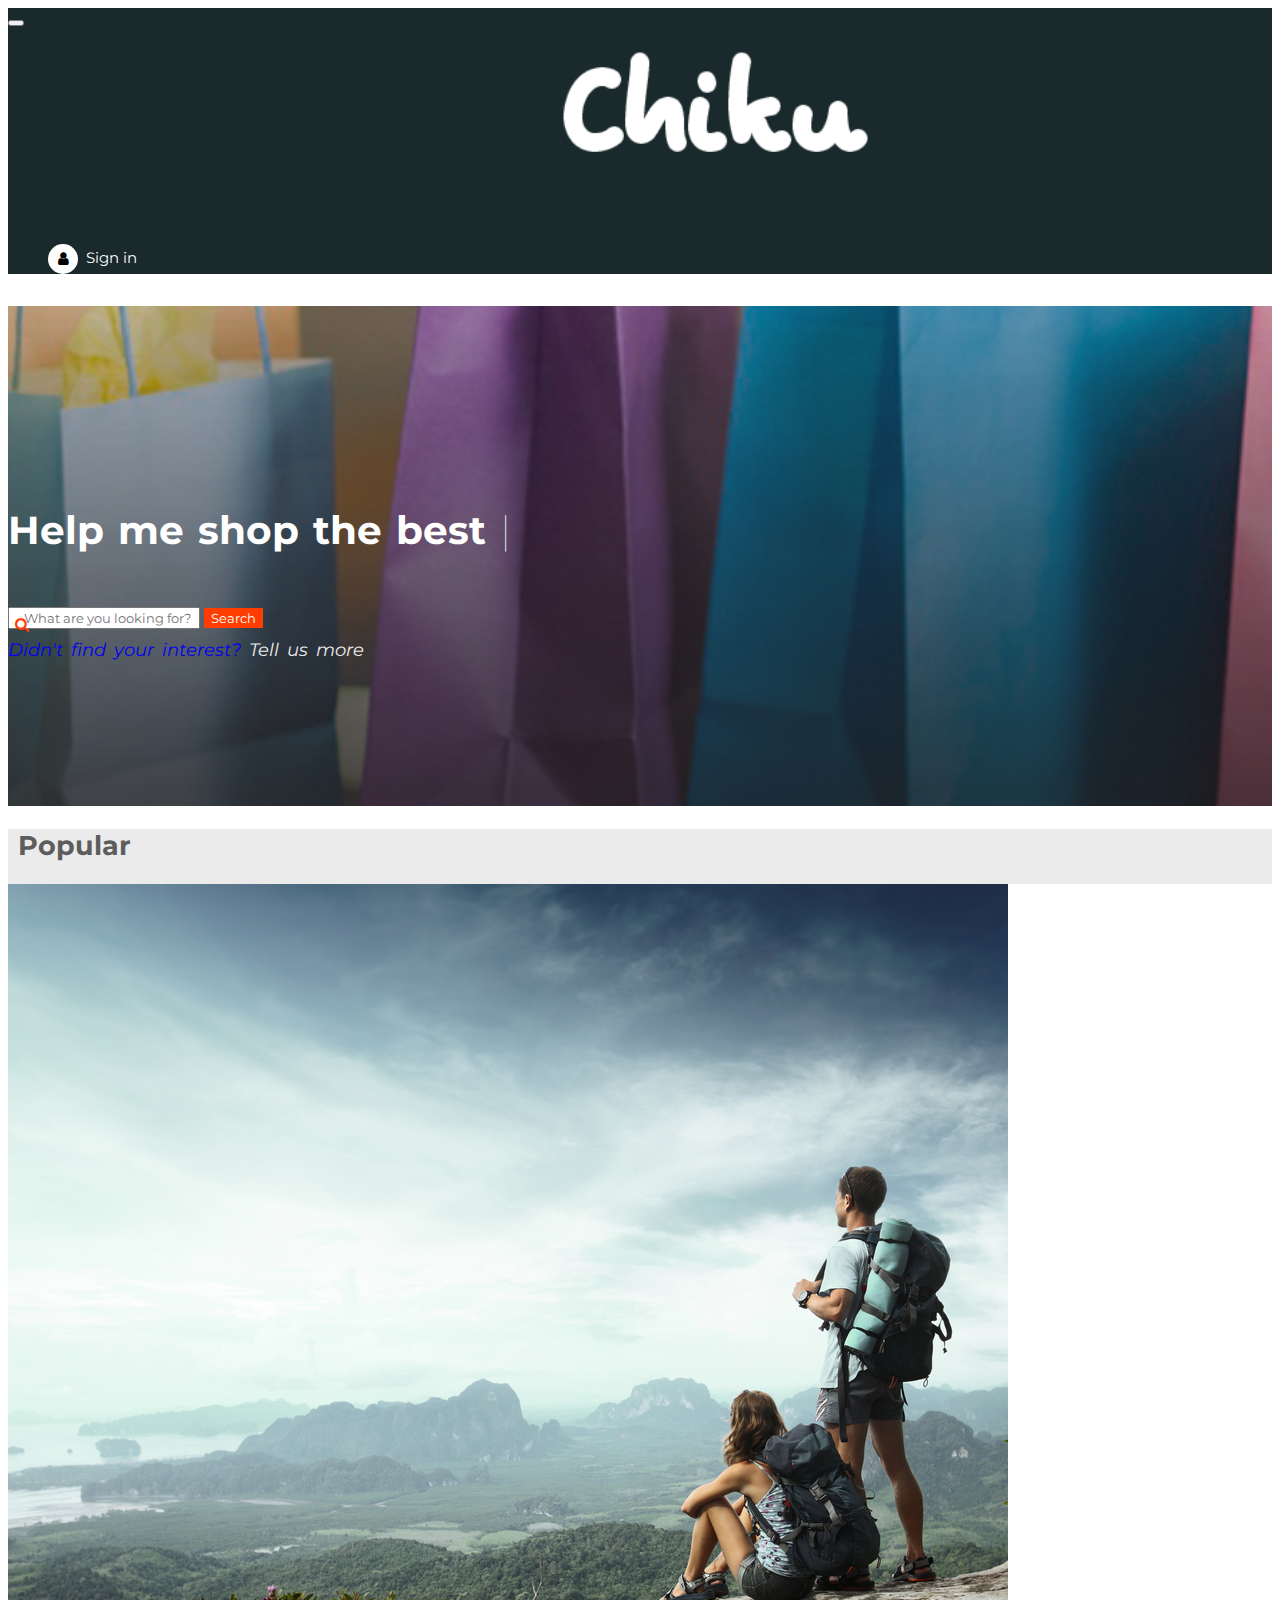
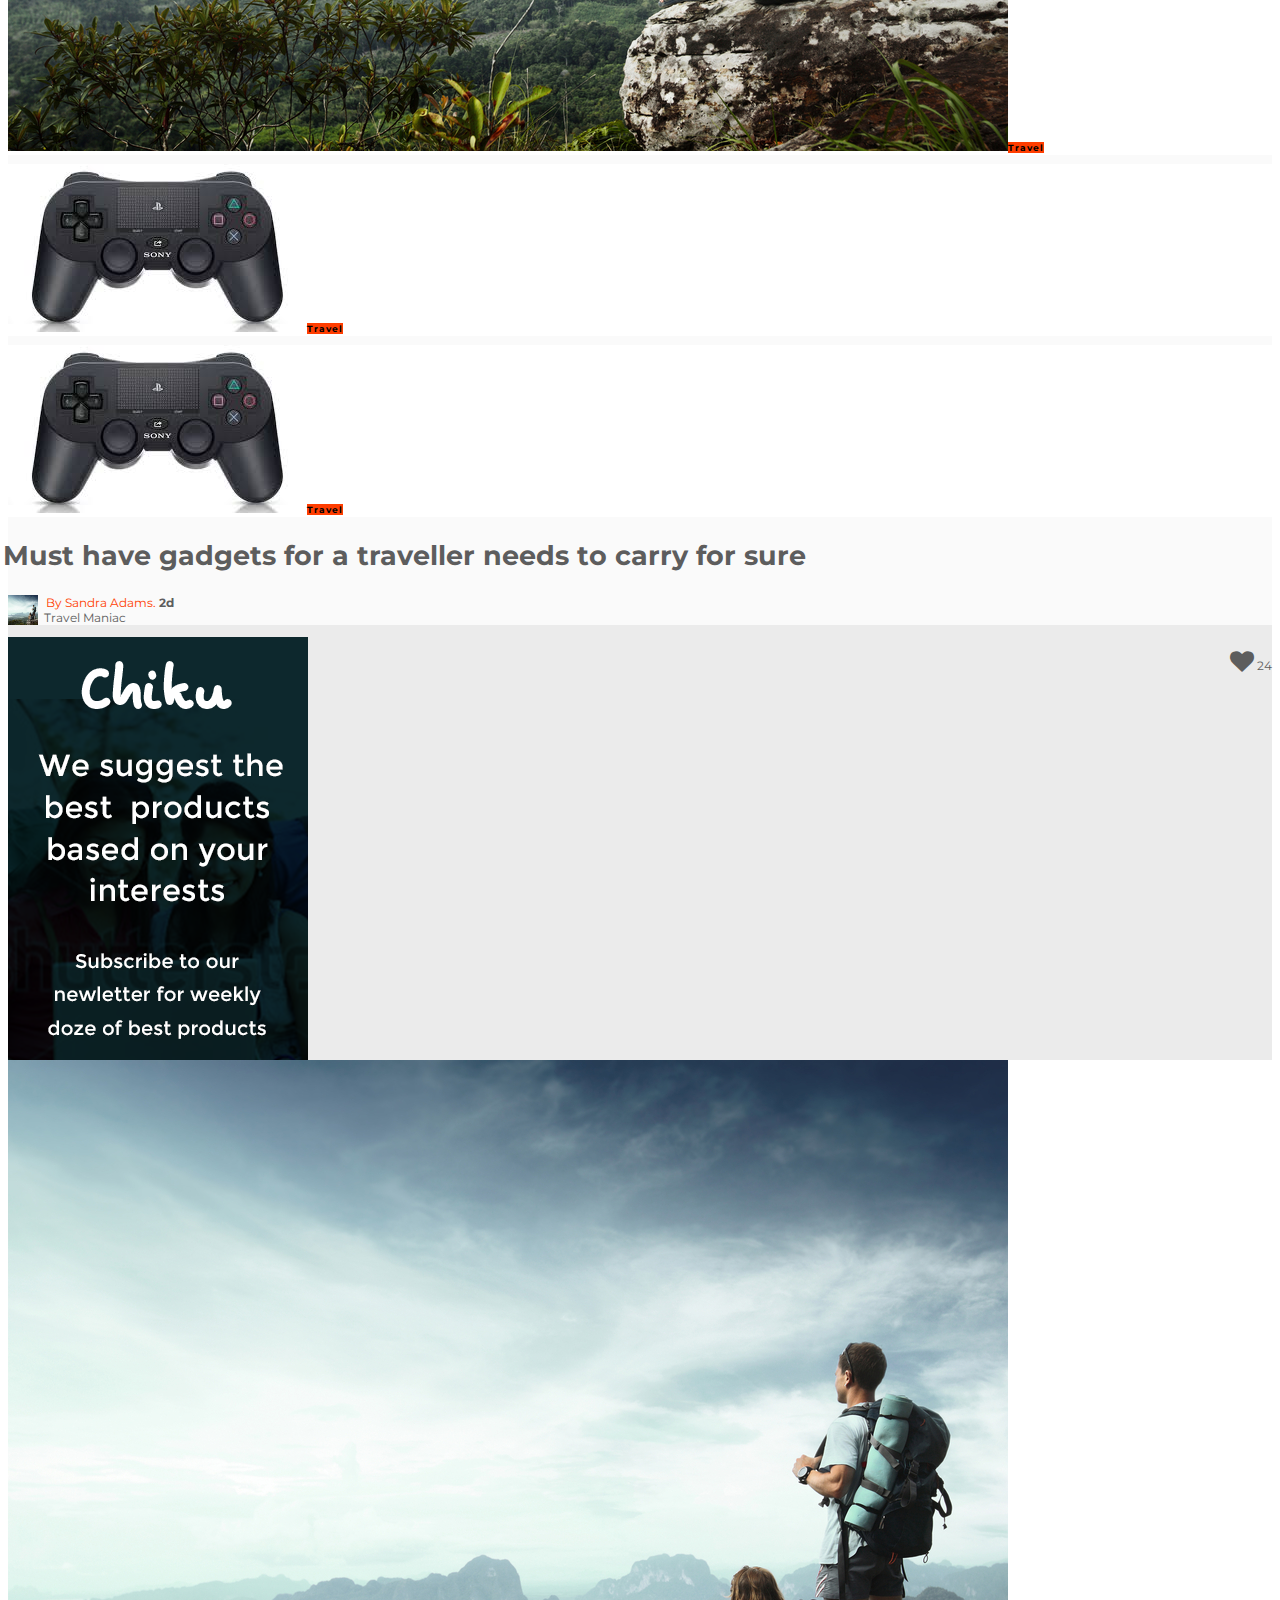
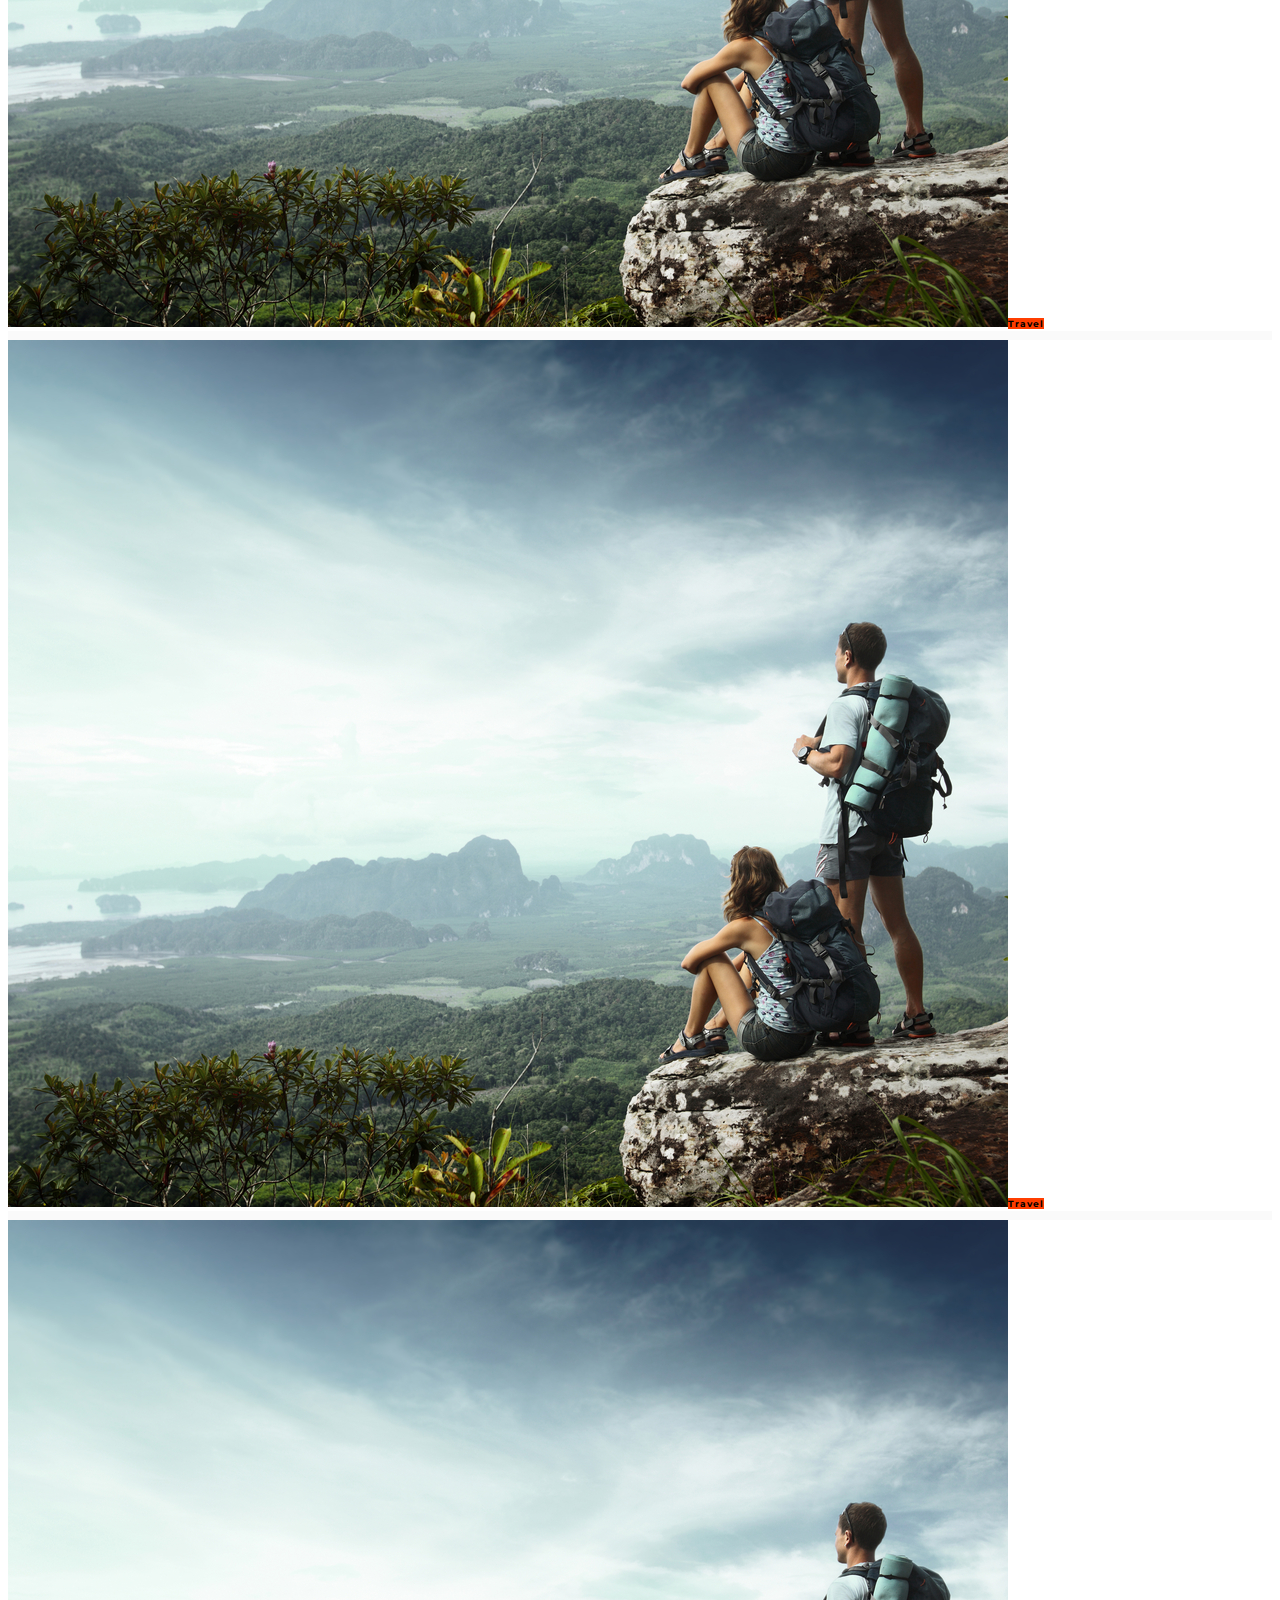
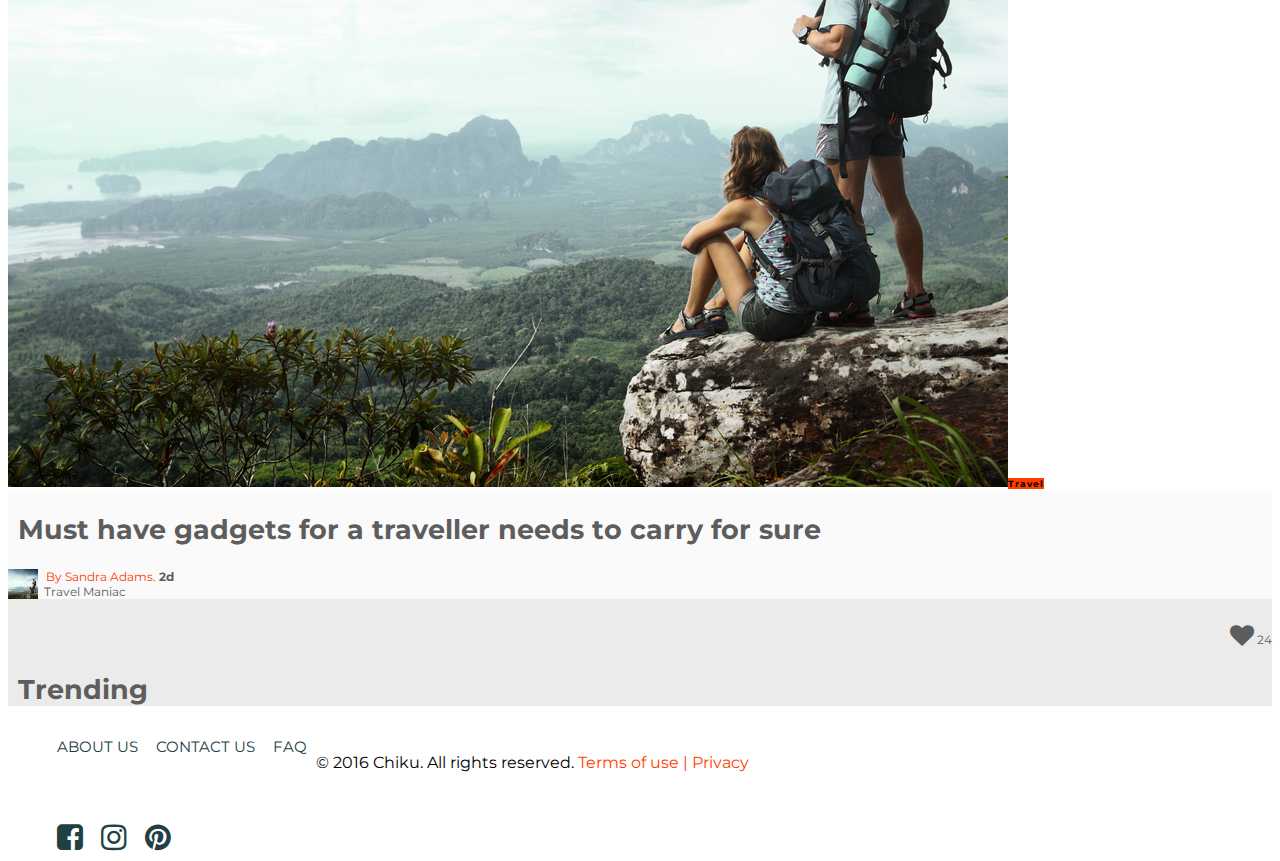
<file: index.html>
<!Doctype html>
<html lang="en"> <!-- Testing -->
<head>
<meta charset="utf-8">
<meta http-equiv="X-UA-Compatible" content="IE=edge">
<meta name="description" content="">
<meta name="keywords" content="">
<meta name="author" content="">
<title>Home | Chiku</title>
<!-- Css files start-->
<link rel="stylesheet" href="https://maxcdn.bootstrapcdn.com/bootstrap/3.3.6/css/bootstrap.min.css" integrity="sha384-1q8mTJOASx8j1Au+a5WDVnPi2lkFfwwEAa8hDDdjZlpLegxhjVME1fgjWPGmkzs7" crossorigin="anonymous">
<link href='https://fonts.googleapis.com/css?family=Montserrat:400,700' rel='stylesheet' type='text/css'>
<link rel="stylesheet" href="https://maxcdn.bootstrapcdn.com/font-awesome/4.5.0/css/font-awesome.min.css">
<link rel="stylesheet" href="css/style.css">
<!-- Css files End -->
 <style>
     .typed-cursor{
            opacity: 1;
            font-weight: 100;
            -webkit-animation: blink 0.7s infinite;
            -moz-animation: blink 0.7s infinite;
            -ms-animation: blink 0.7s infinite;
            -o-animation: blink 0.7s infinite;
            animation: blink 0.7s infinite;
        }
        @-keyframes blink{
            0% { opacity:1; }
            50% { opacity:0; }
            100% { opacity:1; }
        }
        @-webkit-keyframes blink{
            0% { opacity:1; }
            50% { opacity:0; }
            100% { opacity:1; }
        }
        @-moz-keyframes blink{
            0% { opacity:1; }
            50% { opacity:0; }
            100% { opacity:1; }
        }
        @-ms-keyframes blink{
            0% { opacity:1; }
            50% { opacity:0; }
            100% { opacity:1; }
        }
        @-o-keyframes blink{
            0% { opacity:1; }
            50% { opacity:0; }
            100% { opacity:1; }
        }
    </style>
</head>
<body>
    <!-- Navigation Bar Start -->
    <div id="menu_bar">
	   <nav class="navbar navbar-inverse navbar-fixed-top">
        <div class="container">
               <div class="navbar-header">
                    <button type="button" class="navbar-toggle" data-toggle="collapse" data-target="#navi" >
                     <span class="icon-bar"></span>
                     <span class="icon-bar"></span>
                     <span class="icon-bar"></span>                        
                    </button>
               <a class="navbar-brand text-center" href="index.html"><img src="img/logo.png" alt="logo" style="width: 30%;"></a>
			   <a href="#" id="mn" class="navbar-left"><i class="fa fa-bars fa-2x text-center"></i></a>
                </div>
                <div class="collapse navbar-collapse navbar-right" id="navi">
                    <ul class="nav navbar-nav">
                        <li><a href="#" target="_blank"><span class="fa-stack fa-xs">
                            <i class="fa fa-circle fa-stack-2x"></i>
                            <i class="fa fa-user fa-stack-1x fa-inverse"></i>
                            </span>&nbsp; Sign in</a></li>   
                    </ul>
                </div>
				<div id="menu_left" class="text-center">
				    <ul>
				        <li><a href="#" target="_blank">Home</li>
						<li><a href="#" target="_blank">Home</li>
						<li><a href="#" target="_blank">Home</li>
						<li><a href="#" target="_blank">Home</li>
						<li><a href="#" target="_blank">Home</li>
					</ul>
				</div>
         </div>
	  </nav>
    </div>
<!-- Navigation Bar End -->
    <section id="main_header">
	    <div class="container">
	        <div class="col-md-12 text-center">
			
	            <div id="header_text">
				    <h2>Help me shop the best <span id="typed" style="white-space:pre;"></span></h2>
					<p><i>Didn't find your interest? <a href="#" target="_blank" style="color: #EBEBEB;text-decoration:underline;">Tell us more</a></i></p>
				</div>
				<div class="col-md-6 col-md-push-3">
                    <div class="input-group">
					        <span class="fa fa-search"></span>
                            <input type="text" class="form-control" placeholder="&nbsp; &nbsp; What are you looking for?">
                            <span class="input-group-btn"><button class="btn btn-default" type="button">Search</button>
                            </span>
                    </div>
			   </div>
		   </div>
		</div>
    </section>
<!--products start -->
    <section id="products">
        <div class="container">
		    <div id="products_header">
				<h2>Popular</h2>
			</div>
		</div>
		    <div class="container">
		        <div class="col-md-9 product_shop">
			        <div class="col-md-4 col-sm-12 thumbnail" ><img src="img/user.jpg" alt=""><span class="label label-default">Travel</span></div>
					<div class="col-md-4 col-sm-12 thumbnail"><img src="img/gam.jpg" alt=""><span class="label label-default">Travel</span></div>
					<div class="col-md-4 col-sm-12 thumbnail"><img src="img/gam.jpg" alt=""><span class="label label-default">Travel</span></div>
					<div class="col-md-12 product_heading">
					<a href="#" target="_blank"><h2>Must have gadgets for a traveller needs to carry for sure</h2></a>
					</div>
					<div class="col-md-3">
					<img src="img/user.jpg" class="img-circle" width="30px" height="30px"> <p> By Sandra Adams. <span style="color:#5D5D5D;font-weight: 700;"> 2d</span>
					<br/><span style="color:#5D5D5D;font-weight: 400;">&nbsp; Travel Maniac</span></p>
					</div>
					<p class="like"><i class="fa fa-heart fa-2x"></i> 24</p>
			    </div>
				<div class="col-md-3">
				  <img src="img/banner.png"> 
				</div>
			</div>
			 <div class="container">
				 <div class="col-md-9 product_shop" style="margin-top: -90px;">
			        <div class="col-md-4 col-sm-12 thumbnail" ><img src="img/user.jpg" alt=""><span class="label label-default">Travel</span></div>
					<div class="col-md-4 col-sm-12 thumbnail"><img src="img/user.jpg" alt=""><span class="label label-default">Travel</span></div>
					<div class="col-md-4 col-sm-12 thumbnail"><img src="img/user.jpg" alt=""><span class="label label-default">Travel</span></div>
					<div class="col-md-12product_heading">
					<a href="#" target="_blank"><h2>Must have gadgets for a traveller needs to carry for sure</h2></a>
					</div>
					<div class="col-md-3">
					<img src="img/user.jpg" class="img-circle" width="30px" height="30px"> <p> By Sandra Adams. <span style="color:#5D5D5D;font-weight: 700;"> 2d</span>
					<br/><span style="color:#5D5D5D;font-weight: 400;">&nbsp; Travel Maniac</span></p>
					</div>
					<p class="like"><i class="fa fa-heart fa-2x"></i> 24</p>
			    </div>
			</div>
			   <div class="loadm text-center">
			      <button class="btn btn-default btn-md loadb text-center">View More</button>
			   </div>
			<div class="container">
		    <div id="products_header">
				<h2>Trending</h2>
			</div>
		</div>
    </section>
<!-- products end -->
<!--footer start -->
    <section class="footer">
	    <div class="container-fluid">
		    <div class="col-md-4 footer_text">
			  <ul>
			    <li><a href="#" target="_blank">About us</a></li>
				<li><a href="#" target="_blank">Contact us</a></li>
				<li><a href="#" target="_blank">Faq</a></li>
			  </ul>
			</div>
			<div class="col-md-4 text-center footer_text" style="padding: 9px;">
			  <p>&copy;	2016 Chiku. All rights reserved. <a href="#" target="_blank" style="color: #FF3D00;">Terms of use | Privacy</a></p>
			</div>
			<div class="col-md-4 footer_text">
			   <ul>
			    <li><a href="#" target="_blank"><i class="fa fa-facebook-square fa-2x"></i></a></li>
				<li><a href="#" target="_blank"><i class="fa fa-instagram fa-2x"></i></a></a></li>
				<li><a href="#" target="_blank"><i class="fa fa-pinterest fa-2x"></i></a></li>
			  </ul>
			</div>
		</div>
	</section>
<!-- footer end -->
<!-- JS Files Start -->
<script src="https://maxcdn.bootstrapcdn.com/bootstrap/3.3.6/js/bootstrap.min.js" integrity="sha384-0mSbJDEHialfmuBBQP6A4Qrprq5OVfW37PRR3j5ELqxss1yVqOtnepnHVP9aJ7xS" crossorigin="anonymous"></script>
<script src="https://ajax.googleapis.com/ajax/libs/jquery/1.12.0/jquery.min.js"></script>
<script src="http://maxcdn.bootstrapcdn.com/bootstrap/3.3.6/js/bootstrap.min.js"></script>
<script src="https://ajax.googleapis.com/ajax/libs/jquery/1.12.0/jquery.min.js"></script>
<script src="js/typed.js" type="text/javascript"></script>
<script>
    $(function(){

        $("#typed").typed({
            strings: ["fiction", "gaming pc", "watches"],
           typeSpeed: 120,
			startDelay: 1500,
			backSpeed: 120,
            backDelay: 700,
			loop: true,
            contentType: 'html', // or text
            // defaults to false for infinite loop
            loopCount: false,
            callback: function(){ foo(); },
            resetCallback: function() { newTyped(); }
        });

        $(".reset").click(function(){
            $("#typed").typed('reset');
        });

    });

    function newTyped(){ /* A new typed object */ }

    function foo(){ console.log("Callback"); }

 </script>
 <script type="text/javascript"> 
   $(function() {
       $('#mn').click(function() {
           $('#menu_left').toggle("slide");
           return false;
       });        
   });
</script>
<script src="js/main.js"></script>
<!-- JS Files End -->
</body>
</html>
</file>
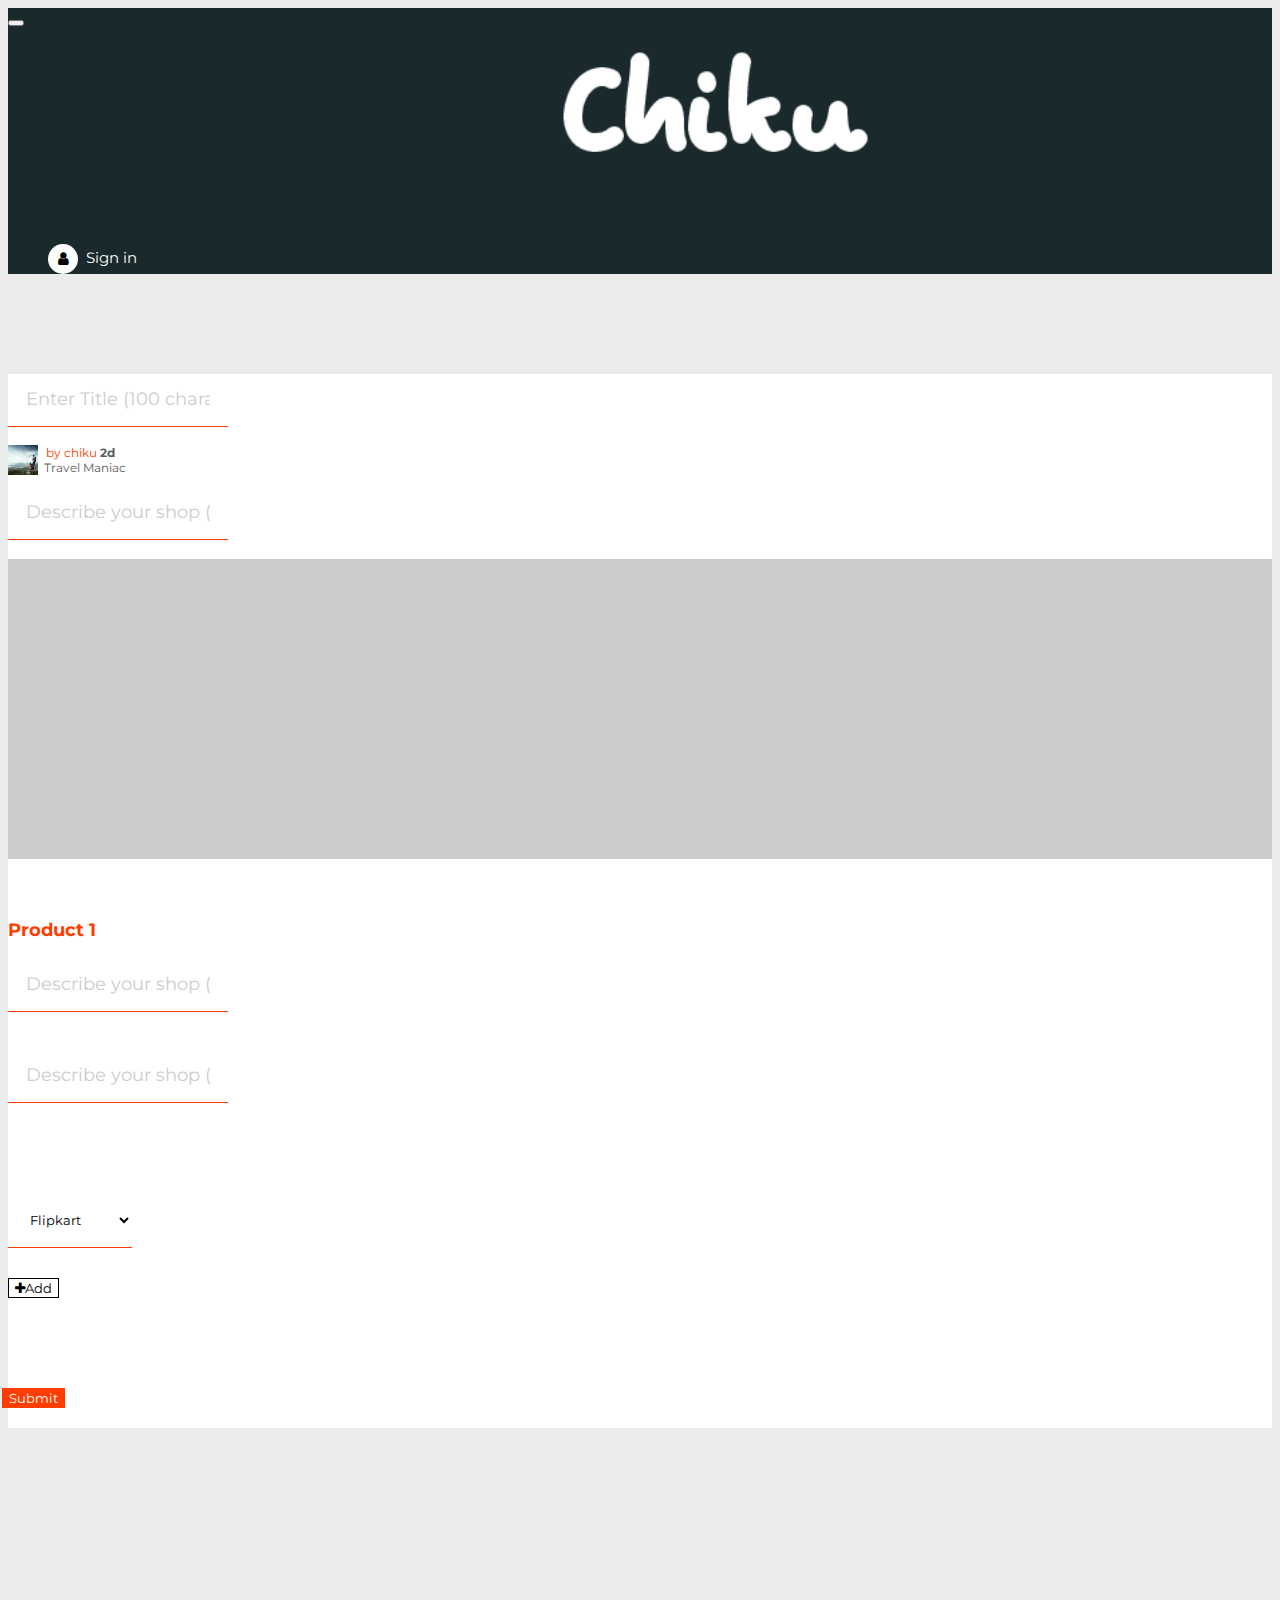
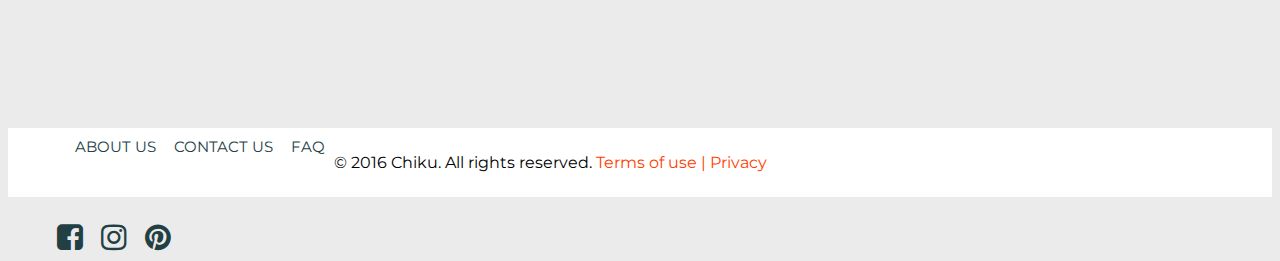
<file: add_shop.html>
<!Doctype html>
<html>
<head>
<meta charset="utf-8">
<meta http-equiv="X-UA-Compatible" content="IE=edge">
<meta name="description" content="">
<meta name="keywords" content="">
<meta name="author" content="">
<title>Gadgets | Chiku</title>
<!-- Css files start-->
<link rel="stylesheet" href="https://maxcdn.bootstrapcdn.com/bootstrap/3.3.6/css/bootstrap.min.css" integrity="sha384-1q8mTJOASx8j1Au+a5WDVnPi2lkFfwwEAa8hDDdjZlpLegxhjVME1fgjWPGmkzs7" crossorigin="anonymous">
<link href='https://fonts.googleapis.com/css?family=Montserrat:400,700' rel='stylesheet' type='text/css'>
<link rel="stylesheet" href="https://maxcdn.bootstrapcdn.com/font-awesome/4.5.0/css/font-awesome.min.css">
<link rel="stylesheet" href="css/style.css">
<link rel="stylesheet" href="css/add_shop.css">
</head>
<body>
<!-- Navigation Bar Start -->
    <div id="menu_bar">
	   <nav class="navbar navbar-inverse navbar-fixed-top">
        <div class="container">
               <div class="navbar-header">
                    <button type="button" class="navbar-toggle" data-toggle="collapse" data-target="#navi" >
                     <span class="icon-bar"></span>
                     <span class="icon-bar"></span>
                     <span class="icon-bar"></span>                        
                    </button>
                <a class="navbar-brand text-center" href="index.html"><img src="img/logo.png" alt="logo" style="width: 30%;"></a>
							   <a href="#" id="mn" class="navbar-left"><i class="fa fa-bars fa-2x text-center"></i></a>
                </div>
                <div class="collapse navbar-collapse navbar-right" id="navi">
                    <ul class="nav navbar-nav">
                        <li><a href="#" target="_blank"><span class="fa-stack fa-xs">
                            <i class="fa fa-circle fa-stack-2x"></i>
                            <i class="fa fa-user fa-stack-1x fa-inverse"></i>
                            </span>&nbsp; Sign in</a></li>   
                    </ul>
                </div>
				<div id="menu_left" class="text-center">
				    <ul>
				        <li><a href="#" target="_blank">Home</li>
						<li><a href="#" target="_blank">Home</li>
						<li><a href="#" target="_blank">Home</li>
						<li><a href="#" target="_blank">Home</li>
						<li><a href="#" target="_blank">Home</li>
					</ul>
				</div>
         </div>
	  </nav>
    </div>
<!-- Navigation Bar End -->
    <section id="add_shop">
	    <div class="container">
		    <div class="row">
			    <div class="col-md-9 add_shop">
				    <div class="col-md-12">
					    <form>
						    <input type="text" class="form-control input-lg" placeholder="Enter Title (100 characters Max.)">
						</form>
						<div class="col-md-3 user">
					        <img src="img/user.jpg" class="img-circle" width="30px" height="30px"> <p> by chiku <span style="color:#5D5D5D;font-weight: 700;"> 2d</span>
					          <br/><span style="color:#5D5D5D;font-weight: 400;">&nbsp; Travel Maniac</span></p>
					    </div>
						<form>
						    <input type="text" class="form-control input-lg" placeholder="Describe your shop (60 words Max)">
						</form><br/>
						<div class="col-md-9 add">
						</div>
						<div class="col-md-6 add_product">
						  <h3>Product 1</h3>
						  <form>
						    <input type="text" class="form-control input-lg" placeholder="Describe your shop (60 words Max)">
						</form><br/><br/>
						<form>
						    <input type="text" class="form-control input-lg" placeholder="Describe your shop (60 words Max)">
						</form>
						</div>
						<div class="col-md-6 add_onlinelink text-center">
						    <div class="col-md-6 col-md-push-3">
	                            <select class="form-control" id="sel1">
                                    <option>Flipkart</option>
                                    <option>Snapdeal</option>
                                    <option>Amazon</option>
                                    <option>Shopclues</option>
                                </select>
							</div>
						</div>
					</div>
					<div class="col-md-3 col-md-push-5 add_btn">
					    <button type="button" class="btn btn-primary"><i class="fa fa-plus"></i>Add</button>
					</div>
					<div class="col-md-3 col-md-push-2 submit">
					    <button type="button" class="btn btn-default">Submit</button>
					</div>
				</div>
			</div>
		</div>
	</section>
	<!--footer start -->
    <section class="footer">
	    <div class="container-fluid">
		    <div class="col-md-4 footer_text">
			  <ul>
			    <li><a href="#" target="_blank">About us</a></li>
				<li><a href="#" target="_blank">Contact us</a></li>
				<li><a href="#" target="_blank">Faq</a></li>
			  </ul>
			</div>
			<div class="col-md-4 text-center footer_text" style="padding: 9px;">
			  <p>&copy;	2016 Chiku. All rights reserved. <a href="#" target="_blank" style="color: #FF3D00;">Terms of use | Privacy</a></p>
			</div>
			<div class="col-md-4 footer_text">
			   <ul>
			    <li><a href="#" target="_blank"><i class="fa fa-facebook-square fa-2x"></i></a></li>
				<li><a href="#" target="_blank"><i class="fa fa-instagram fa-2x"></i></a></a></li>
				<li><a href="#" target="_blank"><i class="fa fa-pinterest fa-2x"></i></a></li>
			  </ul>
			</div>
		</div>
	</section>
<!-- footer end -->
<!-- JS Files Start -->
<script src="https://maxcdn.bootstrapcdn.com/bootstrap/3.3.6/js/bootstrap.min.js" integrity="sha384-0mSbJDEHialfmuBBQP6A4Qrprq5OVfW37PRR3j5ELqxss1yVqOtnepnHVP9aJ7xS" crossorigin="anonymous"></script>
<script src="https://ajax.googleapis.com/ajax/libs/jquery/1.12.0/jquery.min.js"></script>
<script src="http://maxcdn.bootstrapcdn.com/bootstrap/3.3.6/js/bootstrap.min.js"></script>
 <script type="text/javascript"> 
   $(function() {
       $('#mn').click(function() {
           $('#menu_left').toggle("slide");
           return false;
       });        
   });
</script>
</body>
</html>
</file>
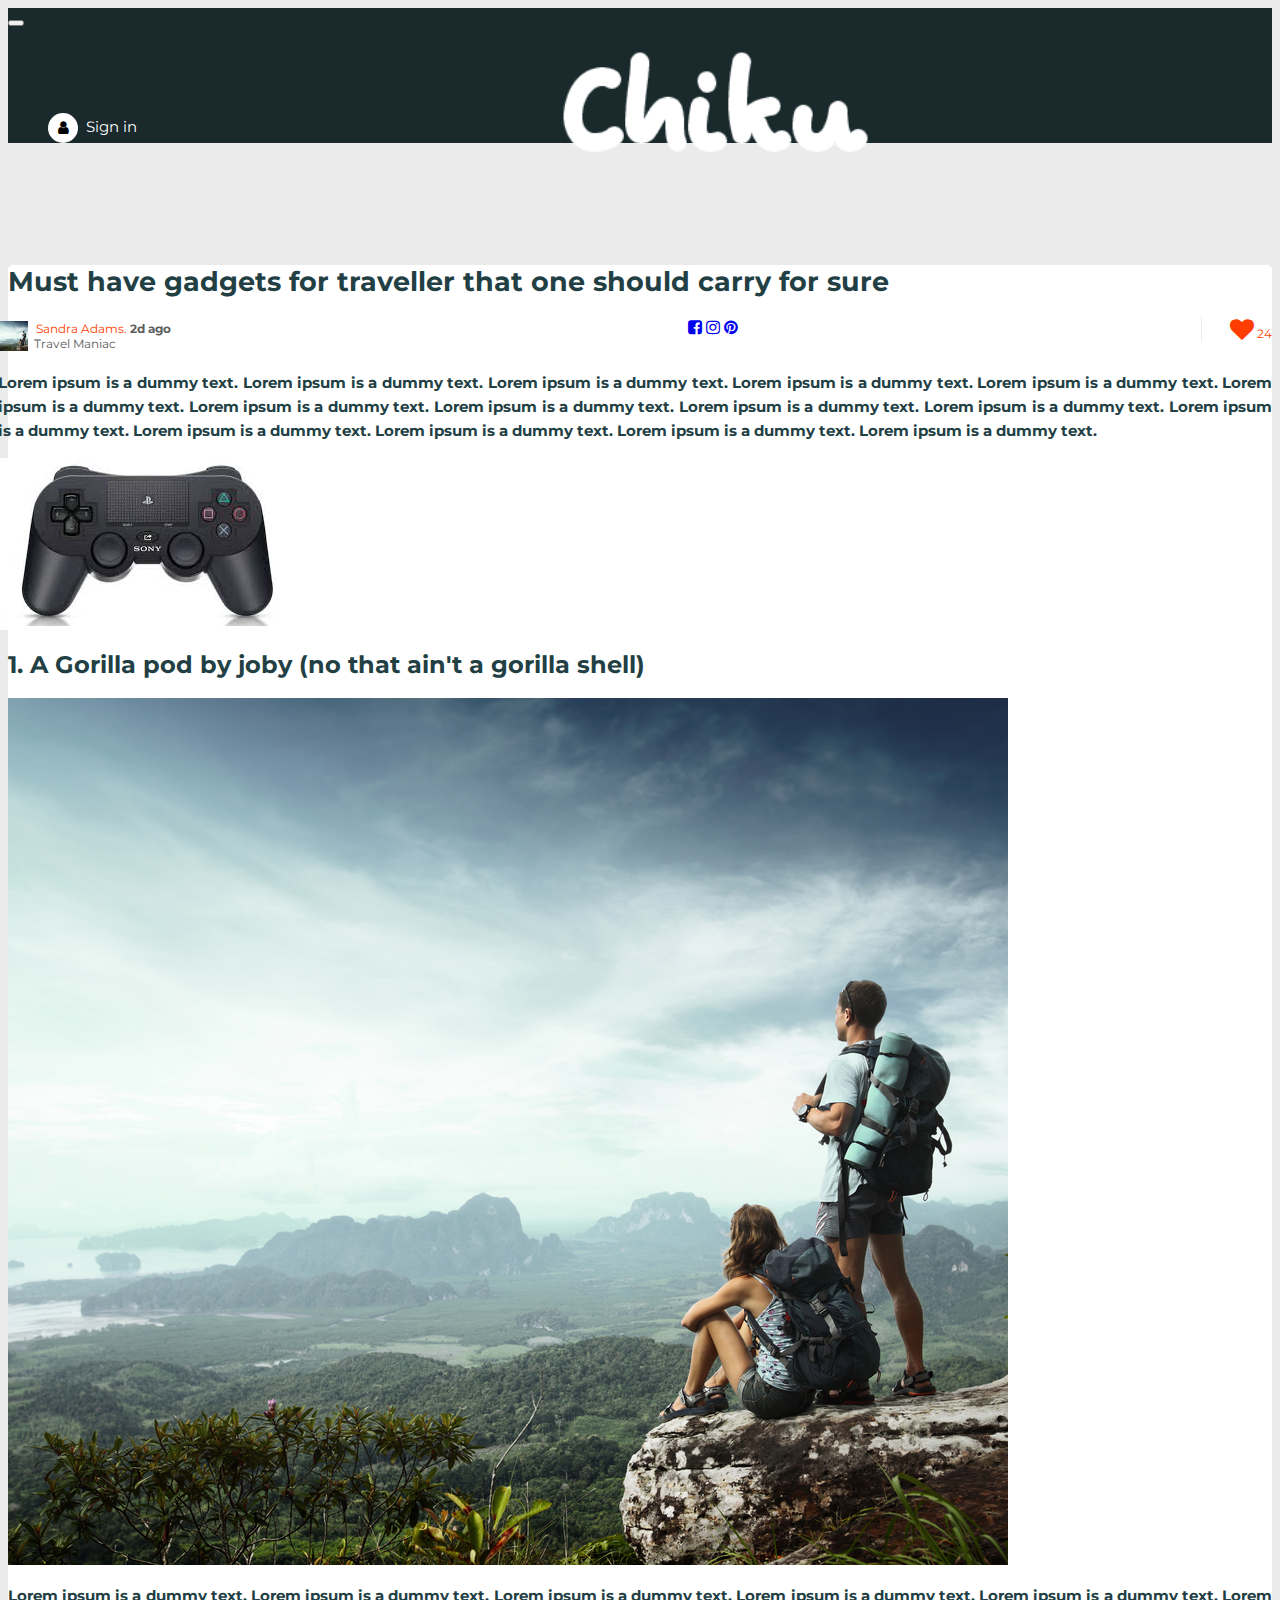
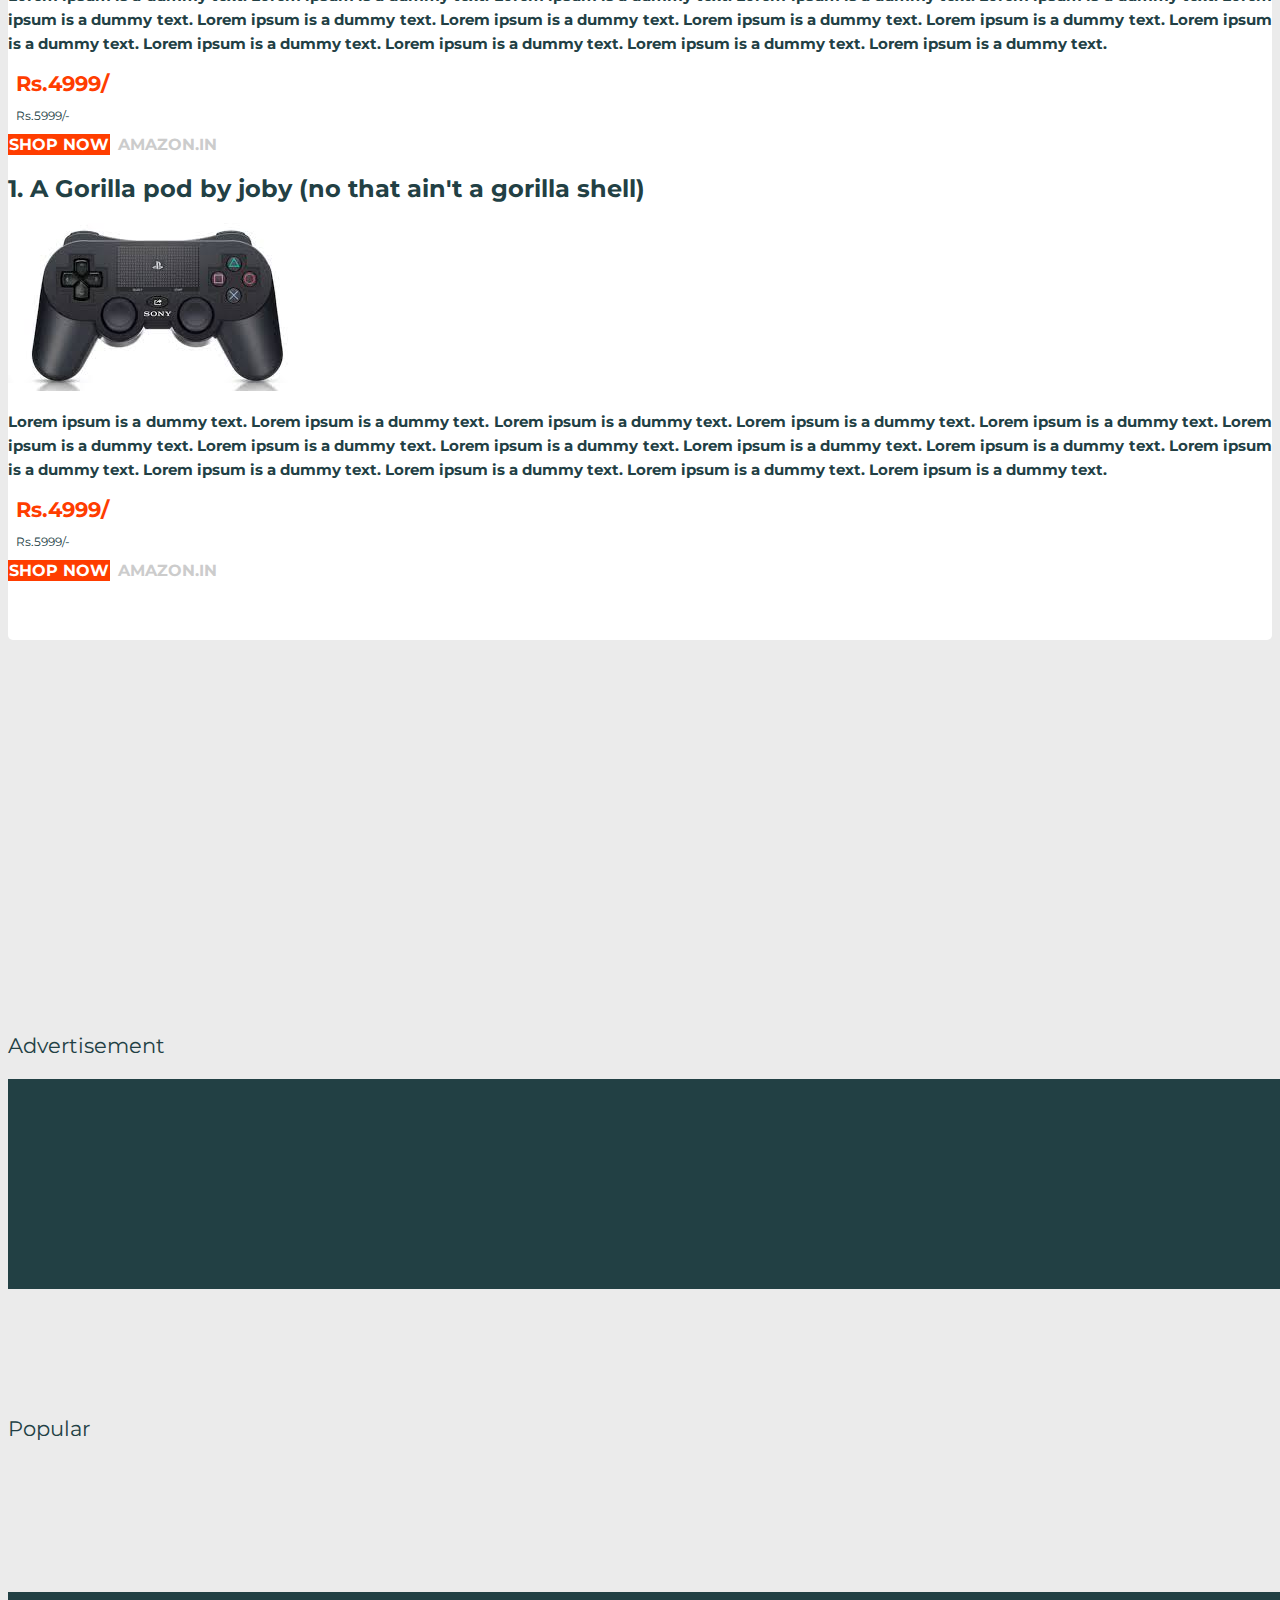
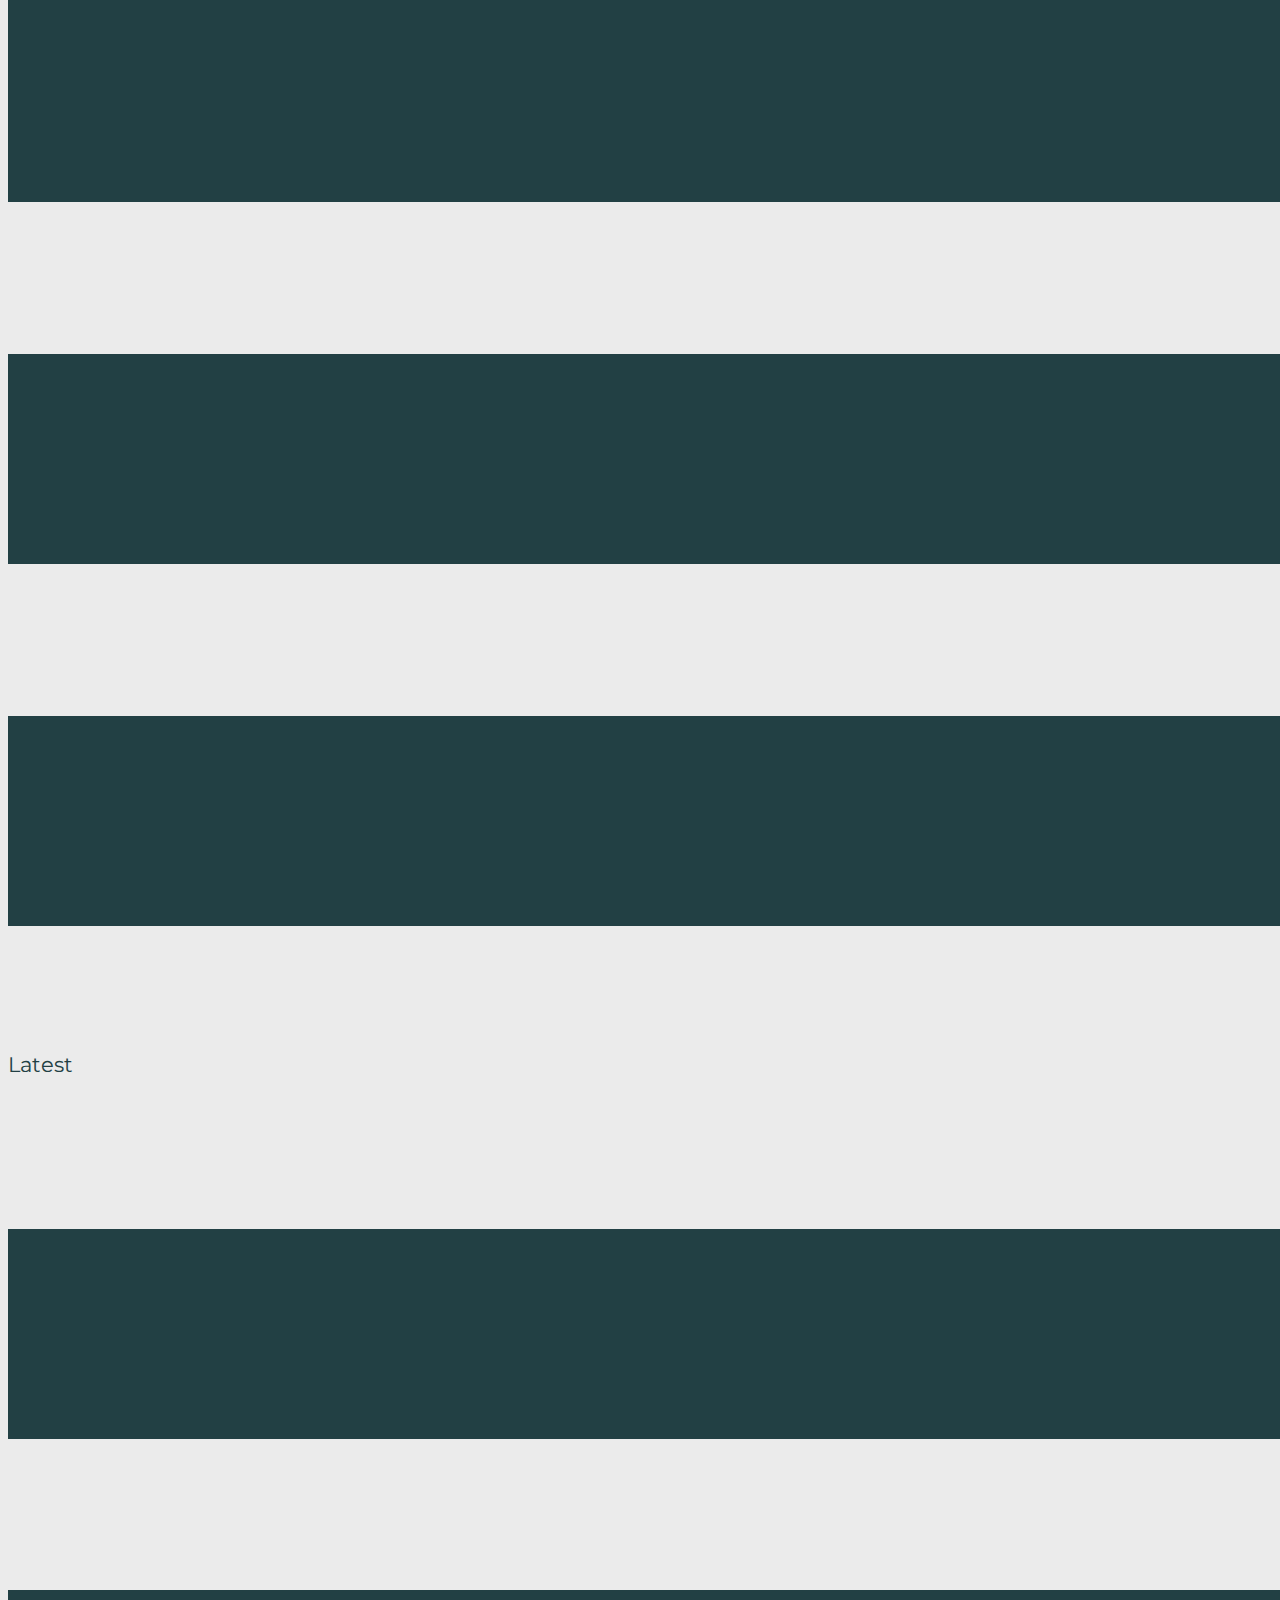
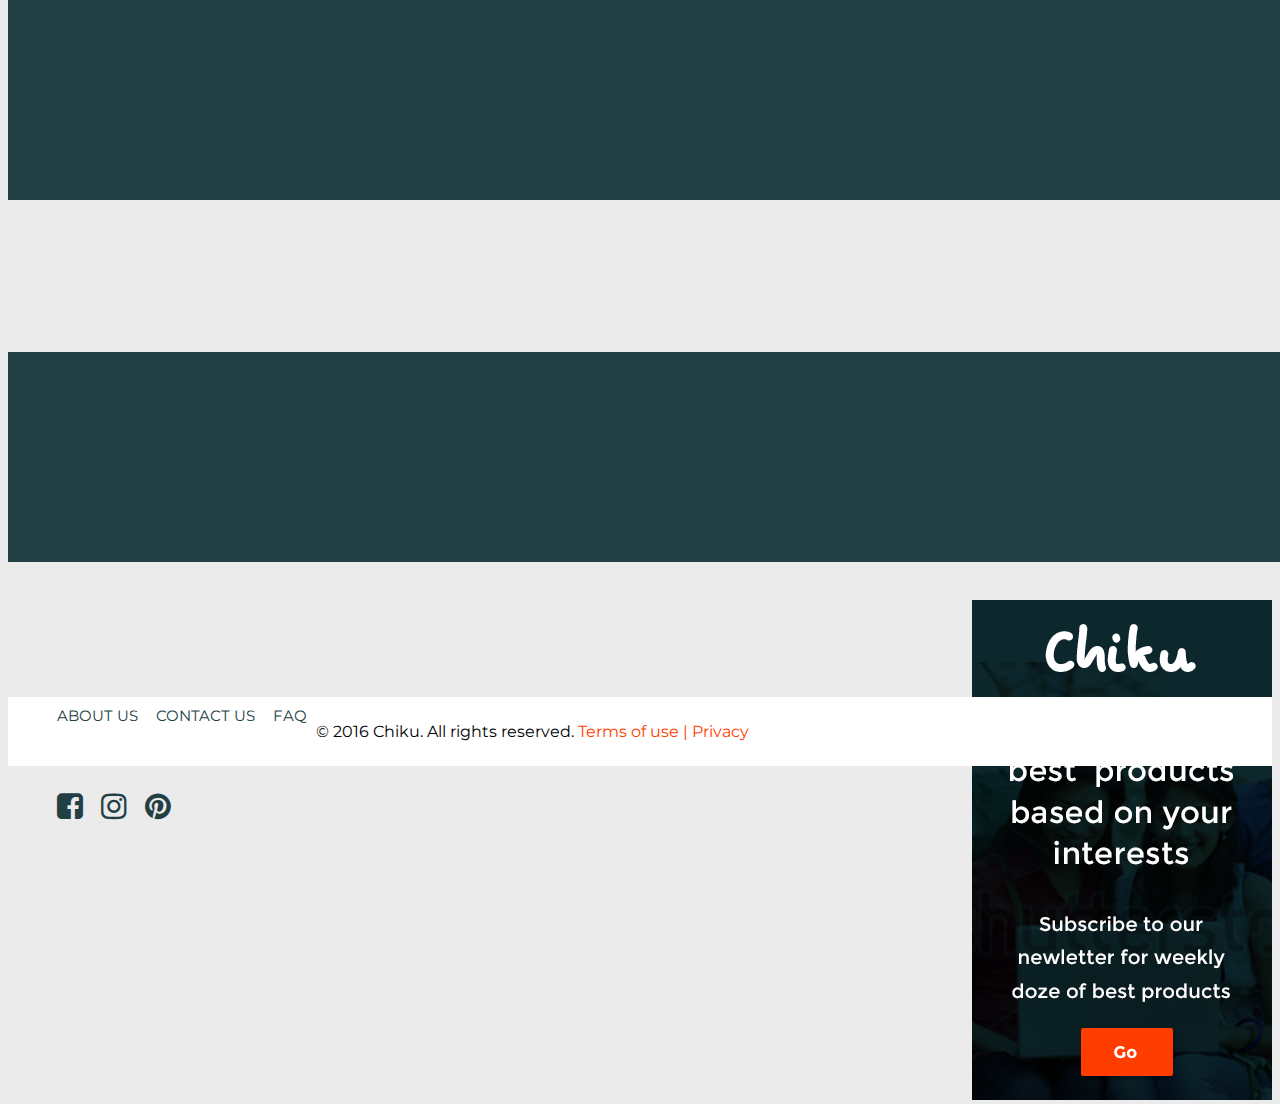
<file: gadgets.html>
<!Doctype html>
<html>
<head>
<meta charset="utf-8">
<meta http-equiv="X-UA-Compatible" content="IE=edge">
<meta name="description" content="">
<meta name="keywords" content="">
<meta name="author" content="">
<title>Gadgets | Chiku</title>
<!-- Css files start-->
<link rel="stylesheet" href="https://maxcdn.bootstrapcdn.com/bootstrap/3.3.6/css/bootstrap.min.css" integrity="sha384-1q8mTJOASx8j1Au+a5WDVnPi2lkFfwwEAa8hDDdjZlpLegxhjVME1fgjWPGmkzs7" crossorigin="anonymous">
<link href='https://fonts.googleapis.com/css?family=Montserrat:400,700' rel='stylesheet' type='text/css'>
<link rel="stylesheet" href="https://maxcdn.bootstrapcdn.com/font-awesome/4.5.0/css/font-awesome.min.css">
<link rel="stylesheet" href="css/style.css">
<link rel="stylesheet" href="css/gadgets.css">
<!-- Css files End -->
</head>
<body>
 <!-- Navigation Bar Start -->
    <div id="menu_bar">
	   <nav class="navbar navbar-inverse navbar-fixed-top">
        <div class="container">
               <div class="navbar-header">
                    <button type="button" class="navbar-toggle" data-toggle="collapse" data-target="#navi" >
                     <span class="icon-bar"></span>
                     <span class="icon-bar"></span>
                     <span class="icon-bar"></span>                        
                    </button>
                <a class="navbar-brand text-center" href="index.html"><img src="img/logo.png" alt="logo" style="width: 30%;"></a>
			   <a href="#" id="mn" class="navbar-left"><i class="fa fa-bars fa-2x text-center"></i></a>
			   <div class="col-md-4" style="display: block;position: relative;margin-top: -172px;left:-300px;">
        <form class="navbar-form" role="search">
        <div class="input-group">
            <input type="text" class="form-control" placeholder="Search" name="q">
            <div class="input-group-btn">
                <button class="btn btn-default" type="submit"><i class="glyphicon glyphicon-search"></i></button>
            </div>
        </div>
        </form>
    </div>
                </div>
                <div class="collapse navbar-collapse navbar-right" id="navi">
                    <ul class="nav navbar-nav">
                    
                        <li><a href="#" target="_blank"><span class="fa-stack fa-xs">
                            <i class="fa fa-circle fa-stack-2x"></i>
                            <i class="fa fa-user fa-stack-1x fa-inverse"></i>
                            </span>&nbsp; Sign in</a></li>   
                    </ul>
                </div>
				<div id="menu_left" class="text-center">
				    <ul>
				        <li><a href="#" target="_blank">Home</li>
						<li><a href="#" target="_blank">Home</li>
						<li><a href="#" target="_blank">Home</li>
						<li><a href="#" target="_blank">Home</li>
						<li><a href="#" target="_blank">Home</li>
					</ul>
				</div>
         </div>
	  </nav>
    </div>
<!-- Navigation Bar End -->
    <section id="gadgets">
	     <div class="container">
		    <div class="row">
				    <div class="col-md-9 gadgets_shop">
				         <a href="#" target="_blank"><h2>Must have gadgets for traveller that one should carry for sure</h2></a>
						 
						    <div class="col-md-12 user_profile">
					            <img src="img/user.jpg" class="img-circle" width="30px" height="30px">
								<p> Sandra Adams. <span style="color:#5D5D5D;font-weight: 700;"> 2d ago</span>
					            <br/><span style="color:#5D5D5D;font-weight: 400;">&nbsp; Travel Maniac</span></p>
							<div style="margin-top: -45px;margin-left: 690px;">
								<a href="#" target="_blank"><i class="fa fa-facebook-square "></i></a>
				                <a href="#" target="_blank"><i class="fa fa-instagram"></i></a></a>
				                <a href="#" target="_blank"><i class="fa fa-pinterest"></i></a>	
                            </div>								
								<p class="like"><i class="fa fa-heart fa-2x"></i> 24</p><br/>
								<p class="gadgets_text">Lorem ipsum is a dummy text. Lorem ipsum is a dummy text. Lorem ipsum is a dummy text. Lorem ipsum is a dummy text.
							Lorem ipsum is a dummy text. Lorem ipsum is a dummy text. Lorem ipsum is a dummy text. Lorem ipsum is a dummy text.
							Lorem ipsum is a dummy text. Lorem ipsum is a dummy text. Lorem ipsum is a dummy text. Lorem ipsum is a dummy text. 
							Lorem ipsum is a dummy text. Lorem ipsum is a dummy text. Lorem ipsum is a dummy text.</p>
							         <div class="col-md-12">
                                        <div class="thumbnail">
                                            <img src="img/gam.jpg" alt="" >
                                        </div> 
								</div>
					        </div>
						
							<div class="col-md-12 gadget_item">
							    <a href="#" target="_blank"><h2>1. A Gorilla pod by joby (no that ain't a gorilla shell)</h2></a>
								
							    <div class="col-md-12">
                                        <div class="thumbnail">
                                            <img src="img/user.jpg" alt="">
                                               
                                        </div> 
										    <div class="col-md-12">
											<p class="gadgets_text">Lorem ipsum is a dummy text. Lorem ipsum is a dummy text. Lorem ipsum is a dummy text. Lorem ipsum is a dummy text.
							Lorem ipsum is a dummy text. Lorem ipsum is a dummy text. Lorem ipsum is a dummy text. Lorem ipsum is a dummy text.
							Lorem ipsum is a dummy text. Lorem ipsum is a dummy text. Lorem ipsum is a dummy text. Lorem ipsum is a dummy text. 
							Lorem ipsum is a dummy text. Lorem ipsum is a dummy text. Lorem ipsum is a dummy text.</p>
											 <p><span class="colr">Rs.4999/</span></p>
											 <p><s>Rs.5999/-</s></p>
											 <a href="#" class="btn btn-default" role="button" target="_blank" style="color: white">Shop Now</a>&nbsp;
                                             <a href="#" target="_blank">AMAZON.IN</a>
											</div>
								</div>
							</div>
							<div class="col-md-12 gadget_item">
							    <a href="#" target="_blank"><h2>1. A Gorilla pod by joby (no that ain't a gorilla shell)</h2></a>
								
							    <div class="col-md-12">
                                        <div class="thumbnail">
                                            <img src="img/gam.jpg" alt="">
                                               
                                        </div> 
										    <div class="col-md-12">
											<p class="gadgets_text">Lorem ipsum is a dummy text. Lorem ipsum is a dummy text. Lorem ipsum is a dummy text. Lorem ipsum is a dummy text.
							Lorem ipsum is a dummy text. Lorem ipsum is a dummy text. Lorem ipsum is a dummy text. Lorem ipsum is a dummy text.
							Lorem ipsum is a dummy text. Lorem ipsum is a dummy text. Lorem ipsum is a dummy text. Lorem ipsum is a dummy text. 
							Lorem ipsum is a dummy text. Lorem ipsum is a dummy text. Lorem ipsum is a dummy text.</p>
											 <p><span class="colr">Rs.4999/</span></p>
											 <p><s>Rs.5999/-</s></p>
											 <a href="#" class="btn btn-default" role="button" target="_blank" style="color: white">Shop Now</a>&nbsp;
                                             <a href="#" target="_blank">AMAZON.IN</a>
											</div>
								</div>
							</div>
			        </div>
					    <div class="col-md-3 advertisement text-center">
                            <p>Advertisement</p>
							<div class="col-md-3 advt"></div>
							
						</div>
						 <div class="col-md-3 popular text-center">
                            <p>Popular</p>
							<div class="col-md-3 pop_shops"></div>
							<div class="col-md-3 pop_shops"></div>
							<div class="col-md-3 pop_shops"></div>
						</div>
						<div class="col-md-3 latest text-center">
                            <p>Latest</p>
							<div class="col-md-3 lat_shops"></div>
							<div class="col-md-3 lat_shops"></div>
							<div class="col-md-3 lat_shops"></div>
						</div>
						<div class="col-md-3 banner">
				           <img src="img/banner.png"> 
				        </div><br/>
			</div>
	    </div>
	</section> 
	<!--footer start -->
    <section class="footer">
	    <div class="container-fluid">
		    <div class="col-md-4 footer_text">
			  <ul>
			    <li><a href="#" target="_blank">About us</a></li>
				<li><a href="#" target="_blank">Contact us</a></li>
				<li><a href="#" target="_blank">Faq</a></li>
			  </ul>
			</div>
			<div class="col-md-4 text-center footer_text" style="padding: 9px;">
			  <p>&copy;	2016 Chiku. All rights reserved. <a href="#" target="_blank" style="color: #FF3D00;">Terms of use | Privacy</a></p>
			</div>
			<div class="col-md-4 footer_text">
			   <ul>
			    <li><a href="#" target="_blank"><i class="fa fa-facebook-square fa-2x"></i></a></li>
				<li><a href="#" target="_blank"><i class="fa fa-instagram fa-2x"></i></a></a></li>
				<li><a href="#" target="_blank"><i class="fa fa-pinterest fa-2x"></i></a></li>
			  </ul>
			</div>
		</div>
	</section>
<!-- footer end -->
<!-- JS Files Start -->
<script src="https://maxcdn.bootstrapcdn.com/bootstrap/3.3.6/js/bootstrap.min.js" integrity="sha384-0mSbJDEHialfmuBBQP6A4Qrprq5OVfW37PRR3j5ELqxss1yVqOtnepnHVP9aJ7xS" crossorigin="anonymous"></script>
<script src="https://ajax.googleapis.com/ajax/libs/jquery/1.12.0/jquery.min.js"></script>
<script src="http://maxcdn.bootstrapcdn.com/bootstrap/3.3.6/js/bootstrap.min.js"></script>
<script type="text/javascript"> 
   $(function() {
       $('#mn').click(function() {
           $('#menu_left').toggle("slide");
           return false;
       });        
   });
</script>
</body>
</html>
</file>
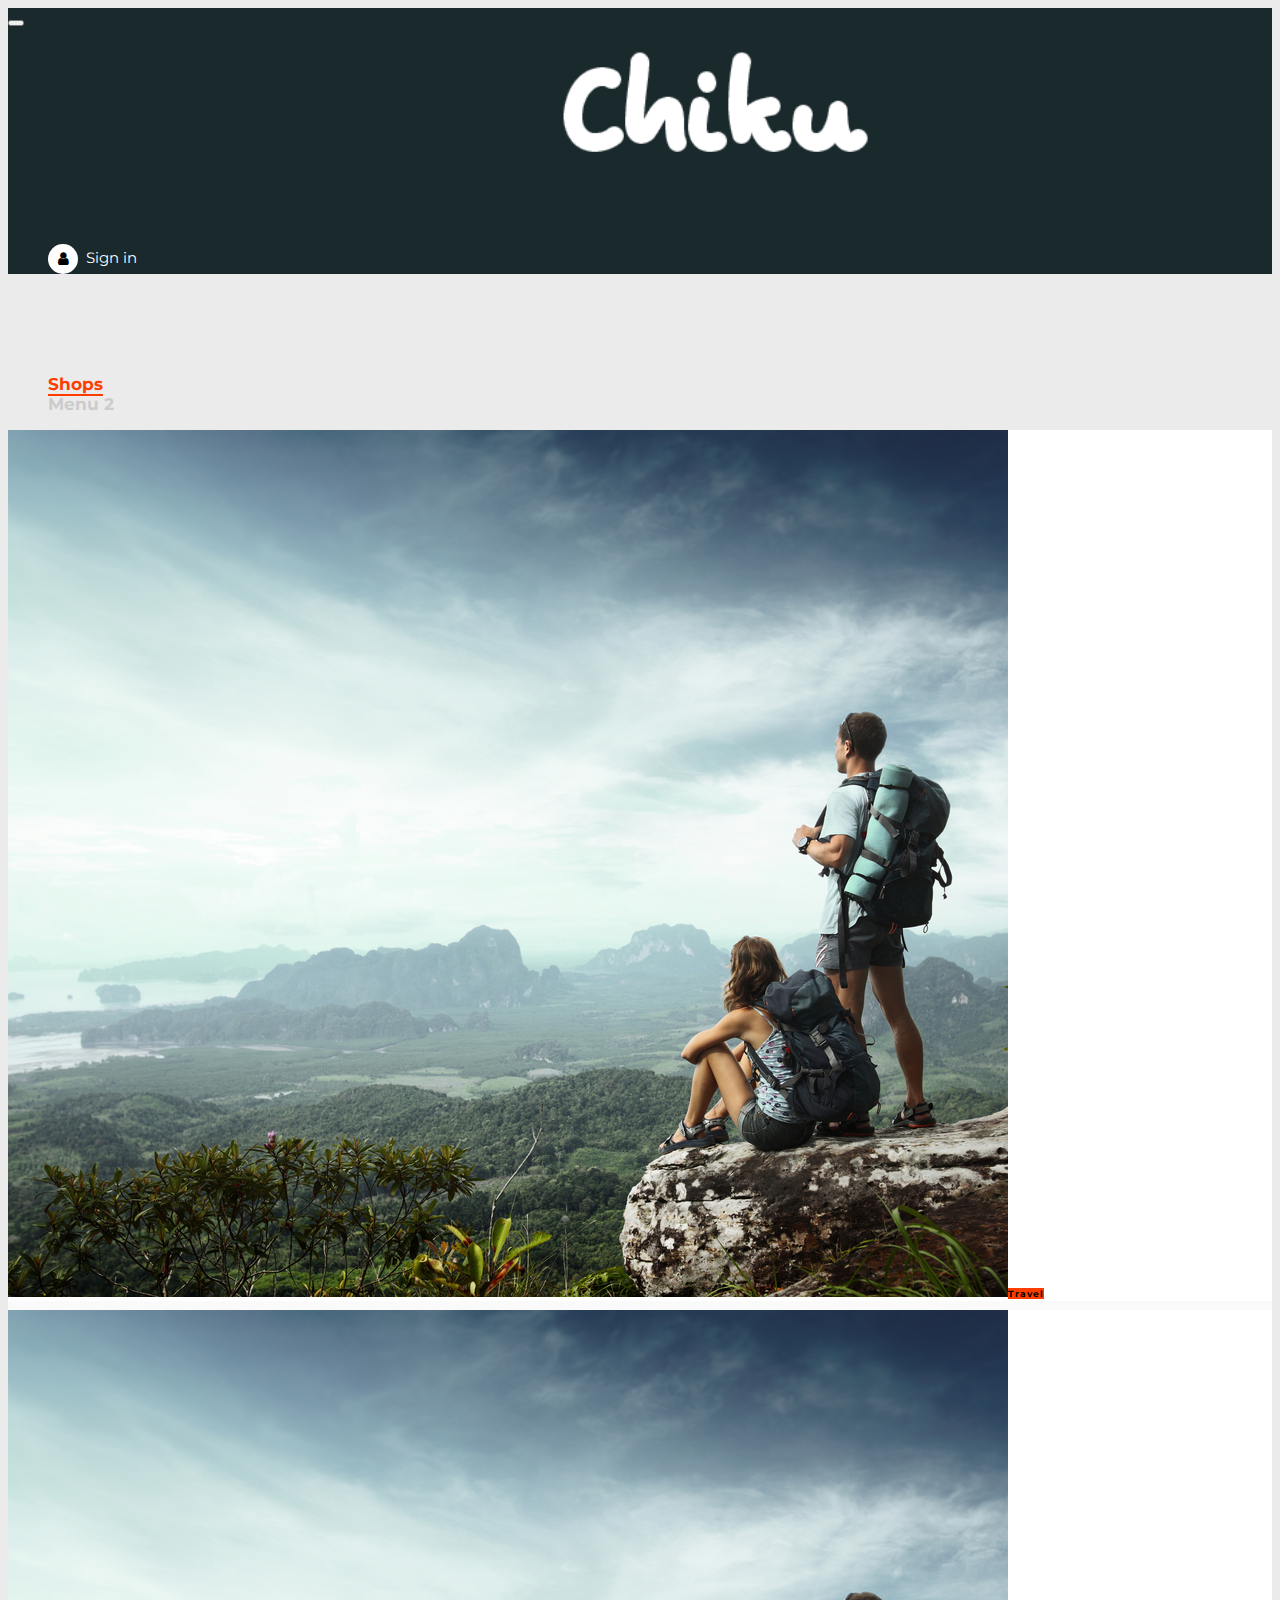
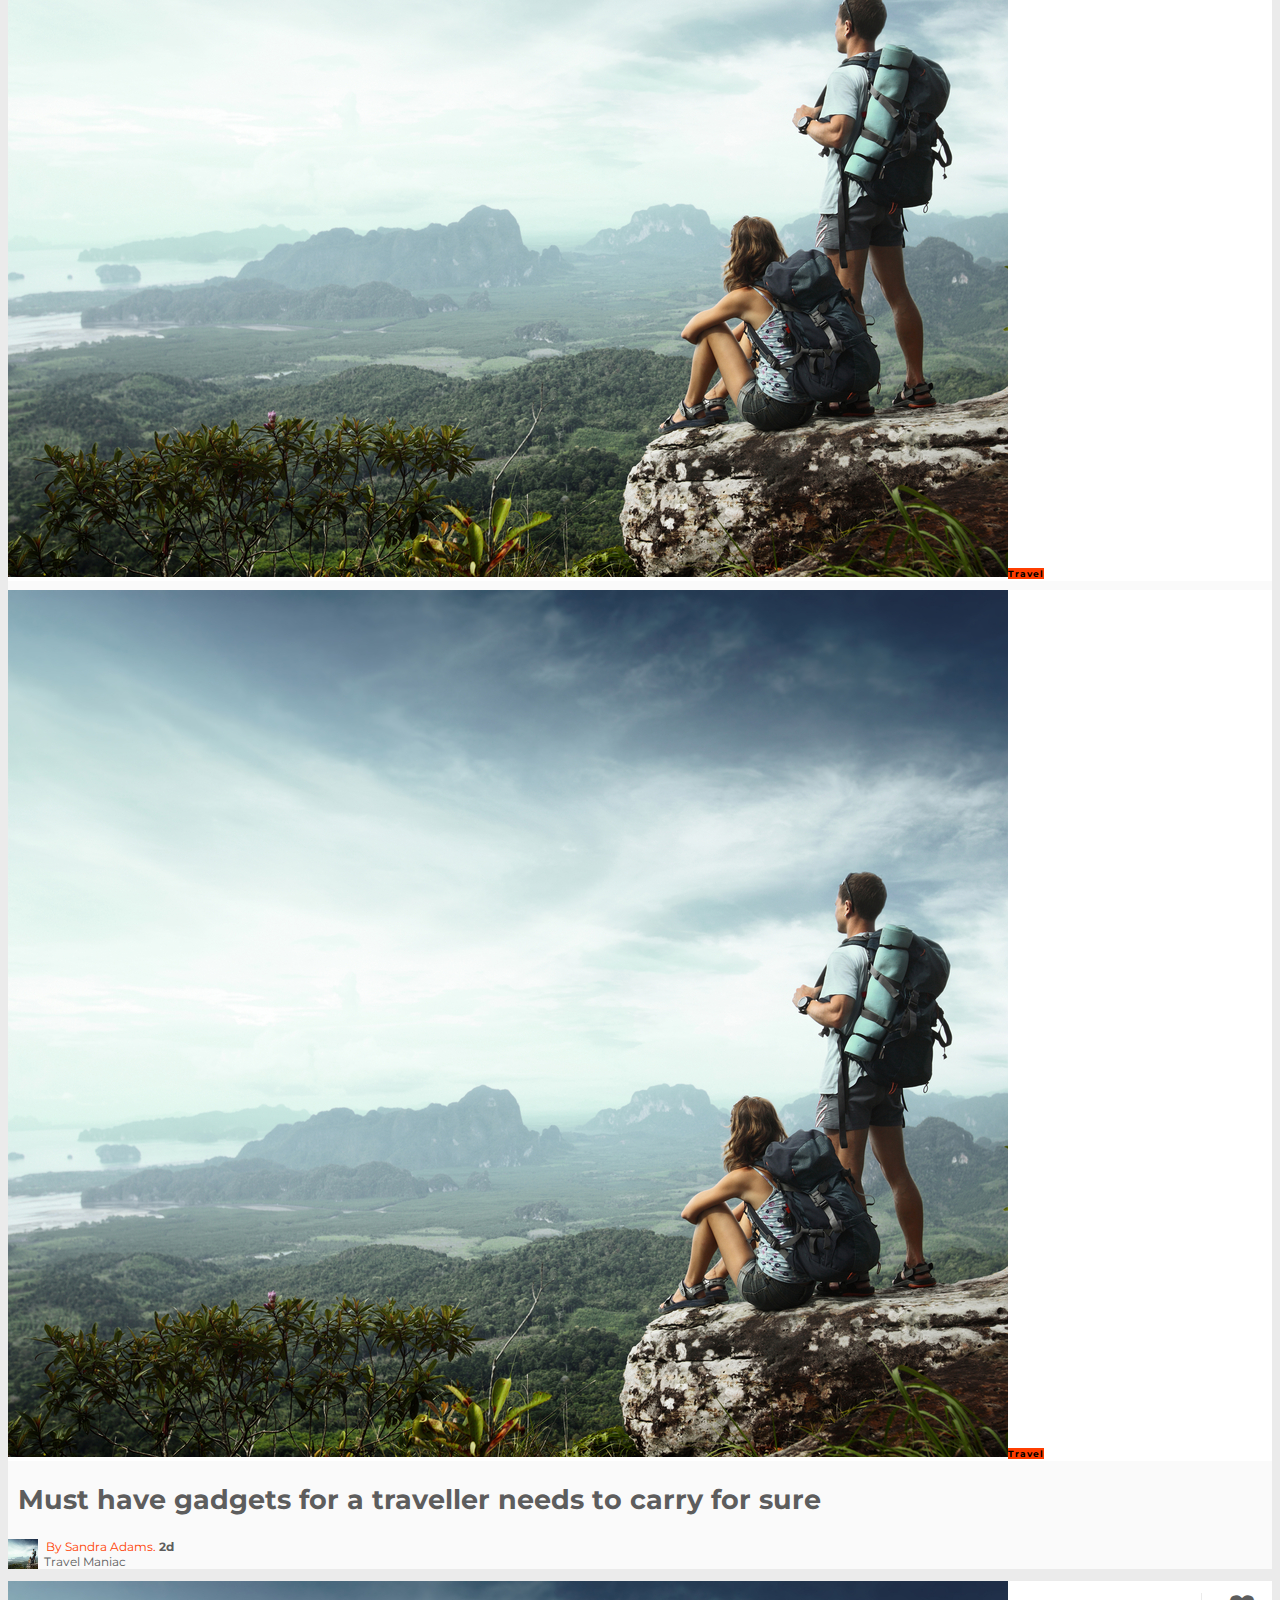
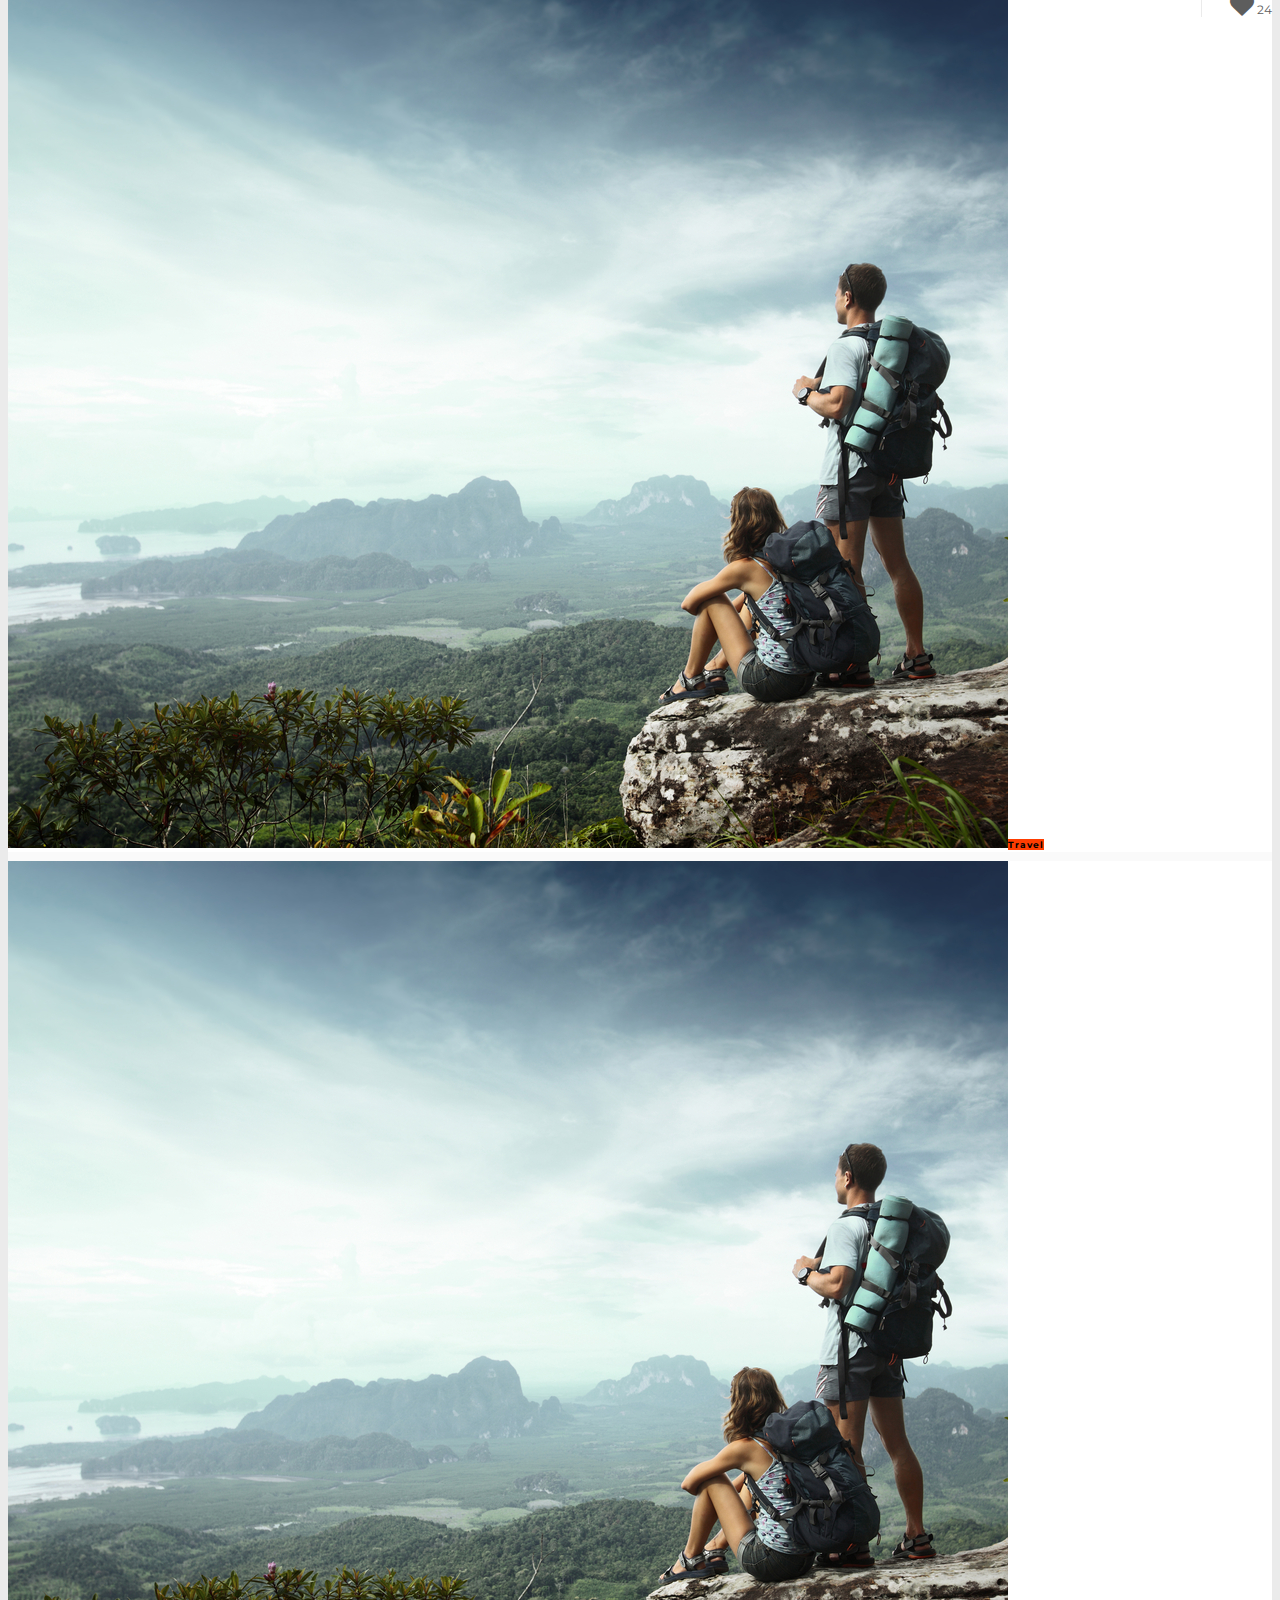
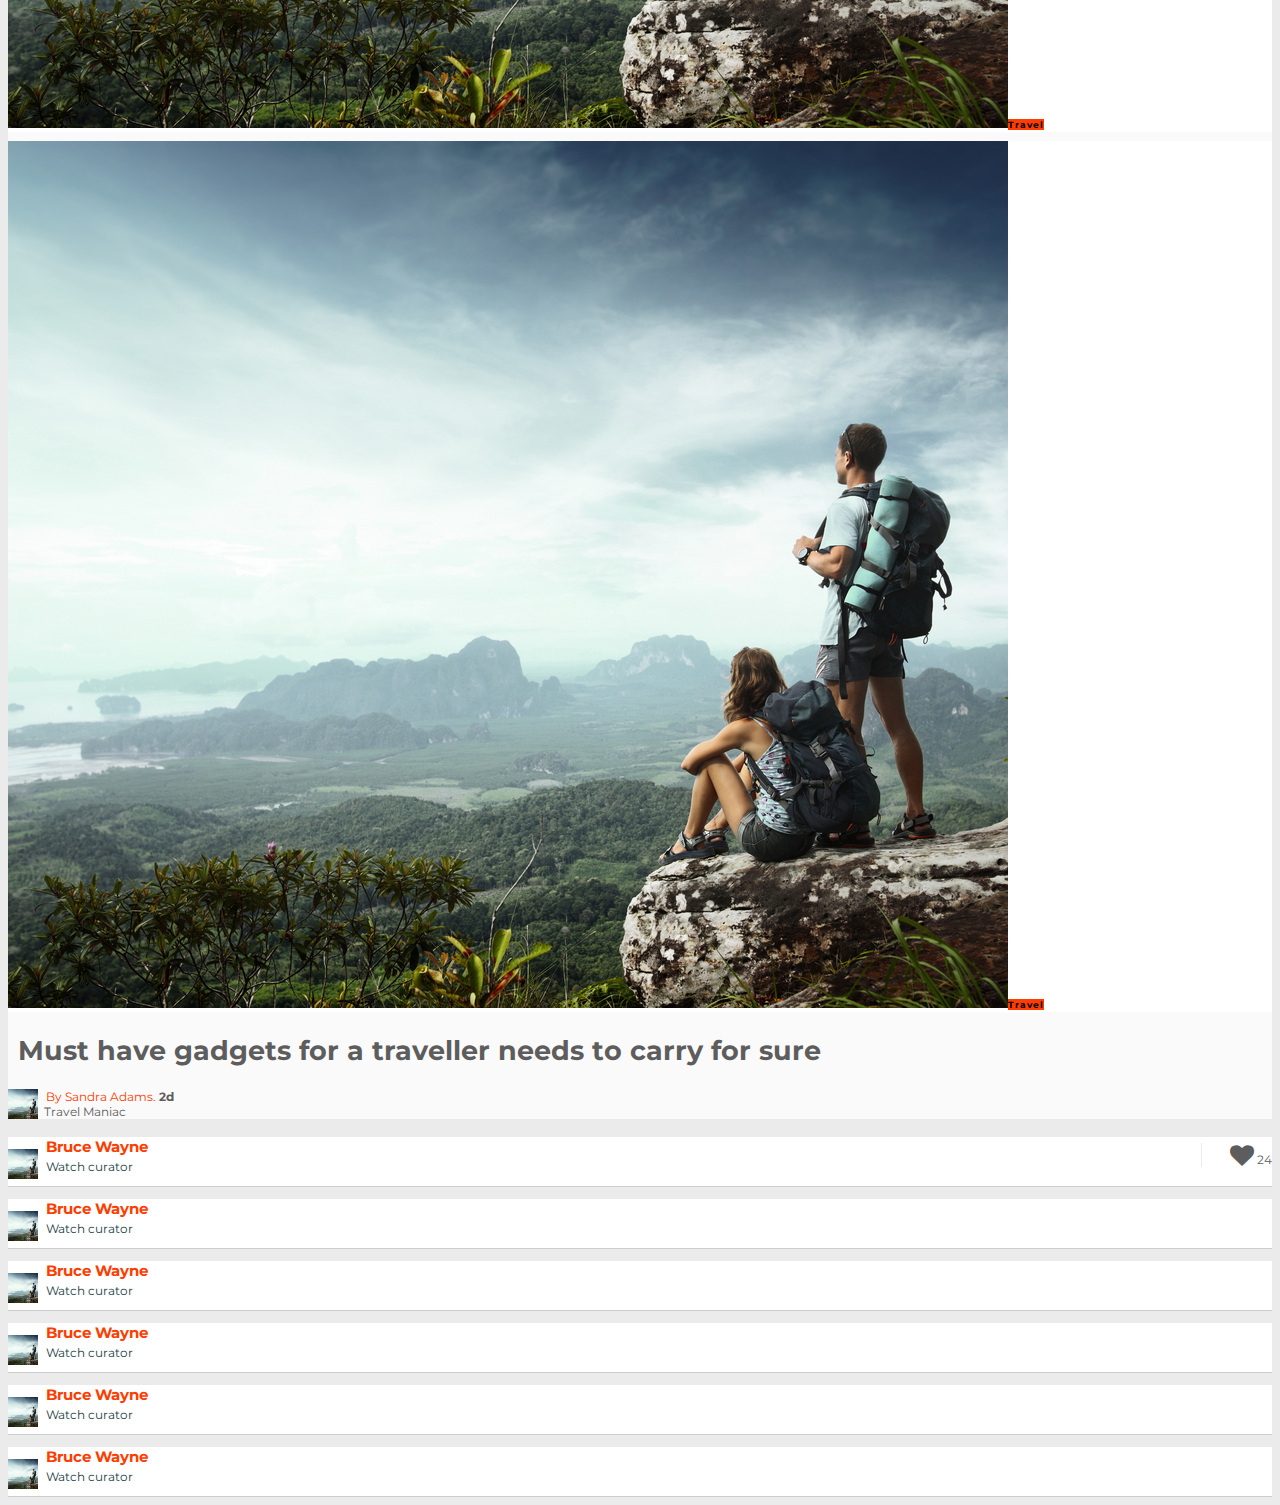
<file: search_results.html>
<!Doctype html>
<html>
<head>
<meta charset="utf-8">
<meta http-equiv="X-UA-Compatible" content="IE=edge">
<meta name="description" content="">
<meta name="keywords" content="">
<meta name="author" content="">
<title>Gadgets | Chiku</title>
<!-- Css files start-->
<link rel="stylesheet" href="https://maxcdn.bootstrapcdn.com/bootstrap/3.3.6/css/bootstrap.min.css" integrity="sha384-1q8mTJOASx8j1Au+a5WDVnPi2lkFfwwEAa8hDDdjZlpLegxhjVME1fgjWPGmkzs7" crossorigin="anonymous">
<link href='https://fonts.googleapis.com/css?family=Montserrat:400,700' rel='stylesheet' type='text/css'>
<link rel="stylesheet" href="https://maxcdn.bootstrapcdn.com/font-awesome/4.5.0/css/font-awesome.min.css">
<link rel="stylesheet" href="css/style.css">
<link rel="stylesheet" href="css/search_results.css">
</head>
<body>
<!-- Navigation Bar Start -->
    <div id="menu_bar">
	   <nav class="navbar navbar-inverse navbar-fixed-top">
        <div class="container">
               <div class="navbar-header">
                    <button type="button" class="navbar-toggle" data-toggle="collapse" data-target="#navi" >
                     <span class="icon-bar"></span>
                     <span class="icon-bar"></span>
                     <span class="icon-bar"></span>                        
                    </button>
                <a class="navbar-brand text-center" href="index.html"><img src="img/logo.png" alt="logo" style="width: 30%;"></a>
							   <a href="#" id="mn" class="navbar-left"><i class="fa fa-bars fa-2x text-center"></i></a>
                </div>
                <div class="collapse navbar-collapse navbar-right" id="navi">
                    <ul class="nav navbar-nav">
                        <li><a href="#" target="_blank"><span class="fa-stack fa-xs">
                            <i class="fa fa-circle fa-stack-2x"></i>
                            <i class="fa fa-user fa-stack-1x fa-inverse"></i>
                            </span>&nbsp; Sign in</a></li>   
                    </ul>
                </div>
				<div id="menu_left" class="text-center">
				    <ul>
				        <li><a href="#" target="_blank">Home</li>
						<li><a href="#" target="_blank">Home</li>
						<li><a href="#" target="_blank">Home</li>
						<li><a href="#" target="_blank">Home</li>
						<li><a href="#" target="_blank">Home</li>
					</ul>
				</div>
         </div>
	  </nav>
    </div>
<!-- Navigation Bar End -->
    <section id ="search_results">
	    <div class="container">
		    <div class="row">
			    <div class="col-md-9">
				   <ul class="nav nav-tabs">
                        <li class="active"><a data-toggle="tab" href="#shop">Shops</a></li>
                        <li><a data-toggle="tab" href="#shopoholics">Menu 2</a></li>
                    </ul>
					<div class="tab-content">
                        <div id="shop" class="tab-pane fade in active">
                            <div class="col-md-12 product_shop">
			                    <div class="col-md-4 col-sm-12 thumbnail" ><img src="img/user.jpg" alt=""><span class="label label-default">Travel</span></div>
					            <div class="col-md-4 col-sm-12 thumbnail"><img src="img/user.jpg" alt=""><span class="label label-default">Travel</span></div>
					            <div class="col-md-4 col-sm-12 thumbnail"><img src="img/user.jpg" alt=""><span class="label label-default">Travel</span></div>
					            <h2>Must have gadgets for a traveller needs to carry for sure</h2>
					            <div class="col-md-3">
					                <img src="img/user.jpg" class="img-circle" width="30px" height="30px"> <p> By Sandra Adams. <span style="color:#5D5D5D;font-weight: 700;"> 2d</span>
					                <br/><span style="color:#5D5D5D;font-weight: 400;">&nbsp; Travel Maniac</span></p>
					            </div>
					            <p class="like"><i class="fa fa-heart fa-2x"></i> 24</p>
			                 </div>
							  <div class="col-md-12 product_shop">
			                    <div class="col-md-4 col-sm-12 thumbnail" ><img src="img/user.jpg" alt=""><span class="label label-default">Travel</span></div>
					            <div class="col-md-4 col-sm-12 thumbnail"><img src="img/user.jpg" alt=""><span class="label label-default">Travel</span></div>
					            <div class="col-md-4 col-sm-12 thumbnail"><img src="img/user.jpg" alt=""><span class="label label-default">Travel</span></div>
					            <h2>Must have gadgets for a traveller needs to carry for sure</h2>
					            <div class="col-md-3">
					                <img src="img/user.jpg" class="img-circle" width="30px" height="30px"> <p> By Sandra Adams.<span style="color:#5D5D5D;font-weight: 700;"> 2d</span>
					                <br/><span style="color:#5D5D5D;font-weight: 400;">&nbsp; Travel Maniac</span></p>
					            </div>
					            <p class="like"><i class="fa fa-heart fa-2x"></i> 24</p>
			                 </div>
							 
                        </div>
                        <div id="shopoholics" class="tab-pane fade">
                            <div class="col-md-12 shopoholics">
					            <div class="col-md-4 user">
					                <img src="img/user.jpg" class="img-circle" width="30px" height="30px" style="margin-top: 12px;">
					            </div>
						        <div class="col-md-4 user_details">
					              <p><span class="colr">Bruce Wayne</span></p>
					              <p><span class="subt">Watch curator</span></p>
					            </div>
					        </div>
							<div class="col-md-12 shopoholics">
					            <div class="col-md-4 user">
					                <img src="img/user.jpg" class="img-circle" width="30px" height="30px" style="margin-top: 12px;">
					            </div>
						        <div class="col-md-4 user_details">
					              <p><span class="colr">Bruce Wayne</span></p>
					              <p><span class="subt">Watch curator</span></p>
					            </div>
					        </div>
							<div class="col-md-12 shopoholics">
					            <div class="col-md-4 user">
					                <img src="img/user.jpg" class="img-circle" width="30px" height="30px" style="margin-top: 12px;">
					            </div>
						        <div class="col-md-4 user_details">
					              <p><span class="colr">Bruce Wayne</span></p>
					              <p><span class="subt">Watch curator</span></p>
					            </div>
					        </div>
							<div class="col-md-12 shopoholics">
					            <div class="col-md-4 user">
					                <img src="img/user.jpg" class="img-circle" width="30px" height="30px" style="margin-top: 12px;">
					            </div>
						        <div class="col-md-4 user_details">
					              <p><span class="colr">Bruce Wayne</span></p>
					              <p><span class="subt">Watch curator</span></p>
					            </div>
					        </div>
							<div class="col-md-12 shopoholics">
					            <div class="col-md-4 user">
					                <img src="img/user.jpg" class="img-circle" width="30px" height="30px" style="margin-top: 12px;">
					            </div>
						        <div class="col-md-4 user_details">
					              <p><span class="colr">Bruce Wayne</span></p>
					              <p><span class="subt">Watch curator</span></p>
					            </div>
					        </div>
							<div class="col-md-12 shopoholics">
					            <div class="col-md-4 user">
					                <img src="img/user.jpg" class="img-circle" width="30px" height="30px" style="margin-top: 12px;">
					            </div>
						        <div class="col-md-4 user_details">
					              <p><span class="colr">Bruce Wayne</span></p>
					              <p><span class="subt">Watch curator</span></p>
					            </div>
					        </div>
                        </div>
                    </div>
			    </div>
		    </div>
	    </div>
	</section>
   
<!-- JS Files Start -->
<script src="https://maxcdn.bootstrapcdn.com/bootstrap/3.3.6/js/bootstrap.min.js" integrity="sha384-0mSbJDEHialfmuBBQP6A4Qrprq5OVfW37PRR3j5ELqxss1yVqOtnepnHVP9aJ7xS" crossorigin="anonymous"></script>
<script src="https://ajax.googleapis.com/ajax/libs/jquery/1.12.0/jquery.min.js"></script>
<script src="http://maxcdn.bootstrapcdn.com/bootstrap/3.3.6/js/bootstrap.min.js"></script>
 <script type="text/javascript"> 
   $(function() {
       $('#mn').click(function() {
           $('#menu_left').toggle("slide");
           return false;
       });        
   });
</script>
</body>
</html>
</file>
<file: css/style.css>
* {
 list-style-type: none;
 text-decoration: none !important;
 font-family: 'Montserrat', sans-serif;
}
.navbar-inverse{
  background-color:#19292C;
  border-radius: 0px;
}
#menu_bar ul>li a {
  color: white;
  font-family: 'Montserrat', sans-serif;
  font-size: 15px;
}

.navbar-brand {
 display: block;
  position: relative;
  left: 510px;
}
#mn {
  display: block;
  position: relative;
  left: -300px;
  top: 18px;
}
.fa-bars{
 display: block;
 color: white;
}
.fa-user{
 color: black;
 background-color: white;
 border-radius: 50%;
 }
 #menu_left{
  display: none;
  position: absolute;
  top: 60px;
  left: 0px;
  width: 20%;
  height: 900px;
  background-color: #224044;
  line-height: 33px;
 }
 #menu_left ul{
   margin-top: 54px;
   margin-left: -30px;
 }
 #menu_left ul > li{
    text-decoration: none;
 }
  #menu_left ul > li>a:hover{
   color: #FF3D00;
  }
#main_header{
    display:block;
    width:100%;
    height: 500px;
    background:url(../img/header_pic.jpg) no-repeat center fixed;
    background-size: cover;
	-webkit-background-size: cover;
 }
#header_text  h2{
  display: block;
  position: relative;
  top: 200px;
  font-size: 39px;
  font-weight: 700;
  word-spacing: 3px;
  color: white;
  z-index: 100;
}
#header_text  p{
  display: block;
  position: relative;
  top: 252px;
  font-size: 18px;
  word-spacing: 3px;
  color: #EBEBEB;
  z-index: 100;
}
.input-group{
 position: relative;
 top: 180px;
}
.input-group .fa-search{
  position: absolute;
  top: 10px;
  left: 7px;
  font-size: 15px;
  z-index: 1000;
  color: #FF3D00;
}
.btn-default{
 background-color: #FF3D00;
 color: white;
 border: 1px solid #FF3D00;
}
.btn-default:hover {
 background-color: transparent;
}
#products {
  display: block;
  background-color: #EBEBEB;
}
.product_heading{
 display: block;
 margin-left: -15px;
}
#products_header {
 font-family: 'Montserrat', sans-serif;
 color: #224044;
 font-size: 21px;
 font-weight: bold;
}
.product_heading{
 
}
.product_shop{
 display: block;
 background-color: #FAFAFA;
}
.thumbnail {
 background-color: white;
 margin-top: 9px;
 border: none;
 border-radius: 0px;
}
.label-default{
  background-color: #FF3D00;
  font-family: 'Montserrat', sans-serif;
 font-size: 9px;
 letter-spacing: 1px;
 font-weight: bold;
}
#products  h2 {
 font-family: 'Montserrat', sans-serif;
 color: #5D5D5D;
 font-size: 27px;
 font-weight: bold;
 text-indent: 10px;
}
.img-circle{
 display: block;
 float: left;
}
#products p {
 font-family: 'Montserrat', sans-serif;
 color: #FF3D00;
 font-size: 12px;
 font-weight: normal;
 text-indent: 8px;
}
#products .like{
 display: block;
 float: right;
 color: #5D5D5D;
 border-left: 1px solid #EBEBEB;
 padding-left: 12px;
}
.loadm {
 display: block;
 margin-top: 32px;
}
.loadb{
 text-transform: uppercase;
 margin-left: -180px;
}
.footer {
 display: block;
 background-color: white;
}

.footer_text ul li> a{
 font-family: 'Montserrat', sans-serif;
 color: #224044;
 font-size: 15px;
 font-weight: normal;
 padding: 9px;
 float: left;
 text-transform: uppercase;
}
.colr {
 display: block;
 color: #FF3D00;
 font-weight: bold;
 font-size: 21px;
}
.free_shi {
 font-family: 'Montserrat', sans-serif;
 color: #224044;
 font-size: 15px;
 font-weight: italic;
 text-transform: uppercase;
 color: green;
}
.btn-default:hover, .btn-default:focus, .btn-default:active, .btn-default.active {
 border: 0px;
 background-color: #FF3D00;
}
</file>
<file: css/add_shop.css>
body {
 background-color: #EBEBEB;
}
#add_shop{
 display: block;
 margin-top: 100px;
}
.add_shop {
 background-color: white;
}

input::-webkit-input-placeholder { 
 font-size: 18px; 
 color: #CCC; 
}
input::-moz-input-placeholder { 
 font-size: 18px; 
 color: #CCC; 
}
input:-ms-input-placeholder { 
 font-size: 18px; 
 color: #CCC; 
}
input:focus { 
    background-color: transparent;
	
}
#add_shop h2 {
 font-family: 'Montserrat', sans-serif;
 color: #5D5D5D;
 font-size: 27px;
 font-weight: bold;
 text-indent: 10px;
}
#add_shop p {
 font-family: 'Montserrat', sans-serif;
 color: #FF3D00;
 font-size: 12px;
 font-weight: normal;
 text-indent: 8px;
}
.user {
 display: block;
 margin-top: 18px;
}
.placeholder{
 font-size: 21px;
}
.form-control {
 display: block;
 border: none;
 background-color: transparent;
 box-shadow: none;
 border-radius: 0px;
 border:none;
border-bottom: 1px solid #FF3D00;
 padding: 18px;
}
.add {
 display: block;
 position: relative;
 background-color: #CCC;
 width: 100%;
 height: 300px;
}
.add_product {
 display: block;
 margin-top: 60px;
}
.add_product h3 {
  font-family: 'Montserrat', sans-serif;
  font-size: 18px;
  color: #FF3D00; 
 }
.add_onlinelink{
 margin-top: 90px;
}
.footer {
 margin-top: 300px;
}
.add_btn{
 margin-top: 30px;
}
.submit {
 margin-top: 90px;
 margin-left: -6px;
 padding-bottom: 20px;
}
.btn-primary {
 background-color: transparent;
 border: 1px solid black;
 color: black;
 border-radius: 0px;
}
</file>
<file: css/gadgets.css>
body {
 background-color: #EBEBEB;
}
.gadgets_shop {
 display: block;
 position: relative;
 top: 100px;
 left: 0px;
 border-radius: 5px;
 background-color: white;
 padding-bottom: 60px;
}

.gadgets_shop h2 {
 font-family: 'Montserrat', sans-serif;
 color: #224044;
 font-size: 27px;
 font-weight: bold;
}
.gadgets_shop p {
 font-family: 'Montserrat', sans-serif;
 color: #FF3D00;
 font-size: 12px;
 font-weight: normal;
 text-indent: 8px;
}
.gadgets_shop .like{
 display: block;
 float: right;
 color: #FF3D00;
 border-left: 1px solid #EBEBEB;
 padding-left: 12px;
}
.user_profile {
 display: block;
 margin-left: -10px;
}
.user_social{
 display: block;
 float: left;
}
.user_profile .like {
  display: block;
  position: relative;
  margin-top: -20px;
}
.user_profile ul li> a{
 display: block;
 margin-left: 8px;
 float: left;
}
.gadgets_shop .gadgets_text {
 font-family: 'Montserrat', sans-serif;
 color: #224044;
 text-indent: 0px;
 font-size: 15px;
 font-weight: bold;
 text-align:justify;
 line-height: 24px;
}
.hr {
 display: block;
 position: relative;
 top: 0px;
 left: 25%;
 width: 50%;
 height: 3px;
 background-color: #CCC;
 border-radius: 5px;
}
.gadget_item h2 {
 font-family: 'Montserrat', sans-serif;
 color: #224044;
 font-size: 24px;
 font-weight: bold;
}
.gadget_item h3 {
 font-family: 'Montserrat', sans-serif;
 color: #224044;
 font-size: 15px;
 font-weight: bold;
}
.gadgets_item.gadgets_text {
 font-family: 'Montserrat', sans-serif;
 color: #224044;
 font-size: 12.6px;
 font-weight: normal;
 line-height: 24px;
 float: left;
}
.gadgets_item .btn-default {
  display: block;
  position: relative;
}
.gadget_item p{
 font-family: 'Montserrat', sans-serif;
 color: #224044;
}
.gadget_item a {
 font-family: 'Montserrat', sans-serif;
 color: #CCC;
 font-weight: bold;
}
/*
.related_shops .shop {
 display: block;
 width: 48%;
 height: 210px; 
 margin-left: 2%;
 margin-top: 2%;
 background-color: #224044;
}*/
.advertisement p{
 font-family: 'Montserrat', sans-serif;
  color: #224044;
  font-size: 21px;
  margin-top: 39%;
}
.banner{
 display: block;
 float: right;
}
.advt {
 display: block;
 height: 210px;
 width: 110%;
 background-color: #224044;
}
.popular p{
 font-family: 'Montserrat', sans-serif;
  color: #224044;
  font-size: 21px;
  margin-top: 10%;
}
.pop_shops {
 display: block;
 height: 210px;
 width: 110%;
 margin-top: 12%;
 background-color: #224044;
}
.latest p{
 font-family: 'Montserrat', sans-serif;
  color: #224044;
  font-size: 21px;
  margin-top: 10%;
}
.lat_shops {
 display: block;
 height: 210px;
 width: 110%;
 margin-top: 12%;
 background-color: #224044;
}
.banner {
  display: block;
  margin-top: 3%;
}
.footer {
 display: block;
 position: relative;
  top: 100px;
}
.btn-default{
 color: white;
 text-transform: uppercase;
}
</file>
<file: css/search_results.css>
* {
 text-decoration: none !important;
}
body {
 background-color: #EBEBEB;
}
#search_results{
 margin-top: 100px;
}
.nav-tabs>li>a {
 color: #CCC;
 font-weight: bold;
 font-size: 17px;
 font-family: 'Montserrat', sans-serif;
}
.nav-tabs>li.active>a, .nav-tabs>li.active>a:focus, .nav-tabs>li.active>a:hover {
  background-color: transparent;
  color: #FF3D00;
  border: none;
  border-bottom: 2px solid #FF3D00;
}
#search_results  h2 {
 font-family: 'Montserrat', sans-serif;
 color: #5D5D5D;
 font-size: 27px;
 font-weight: bold;
 text-indent: 10px;
}
#search_results p {
 font-family: 'Montserrat', sans-serif;
 color: #FF3D00;
 font-size: 12px;
 font-weight: normal;
 text-indent: 8px;
}
#search_results .like{
 display: block;
 float: right;
 color: #5D5D5D;
 border-left: 1px solid #EBEBEB;
 padding-left: 12px;
}
.product_shop {
 margin-top: 9px;
}
#shopoholics {
 display: block;
 margin-top: 18px;
}
.shopoholics {
 background-color: white;
 border-bottom: 1px solid #CCC;
}
.user_details {
 display: block;
 position: relative;
 margin-left: -234px;
 margin-top: 9px;
}
.subt {
 display: block;
 color: #224044;
 position: relative;
 margin-top: -9px;
}
.colr {
 color: #FF3D00;
 font-size: 15px;
}
.footer {
 display: block;
 margin-bottom: 0px;
}
</file>
